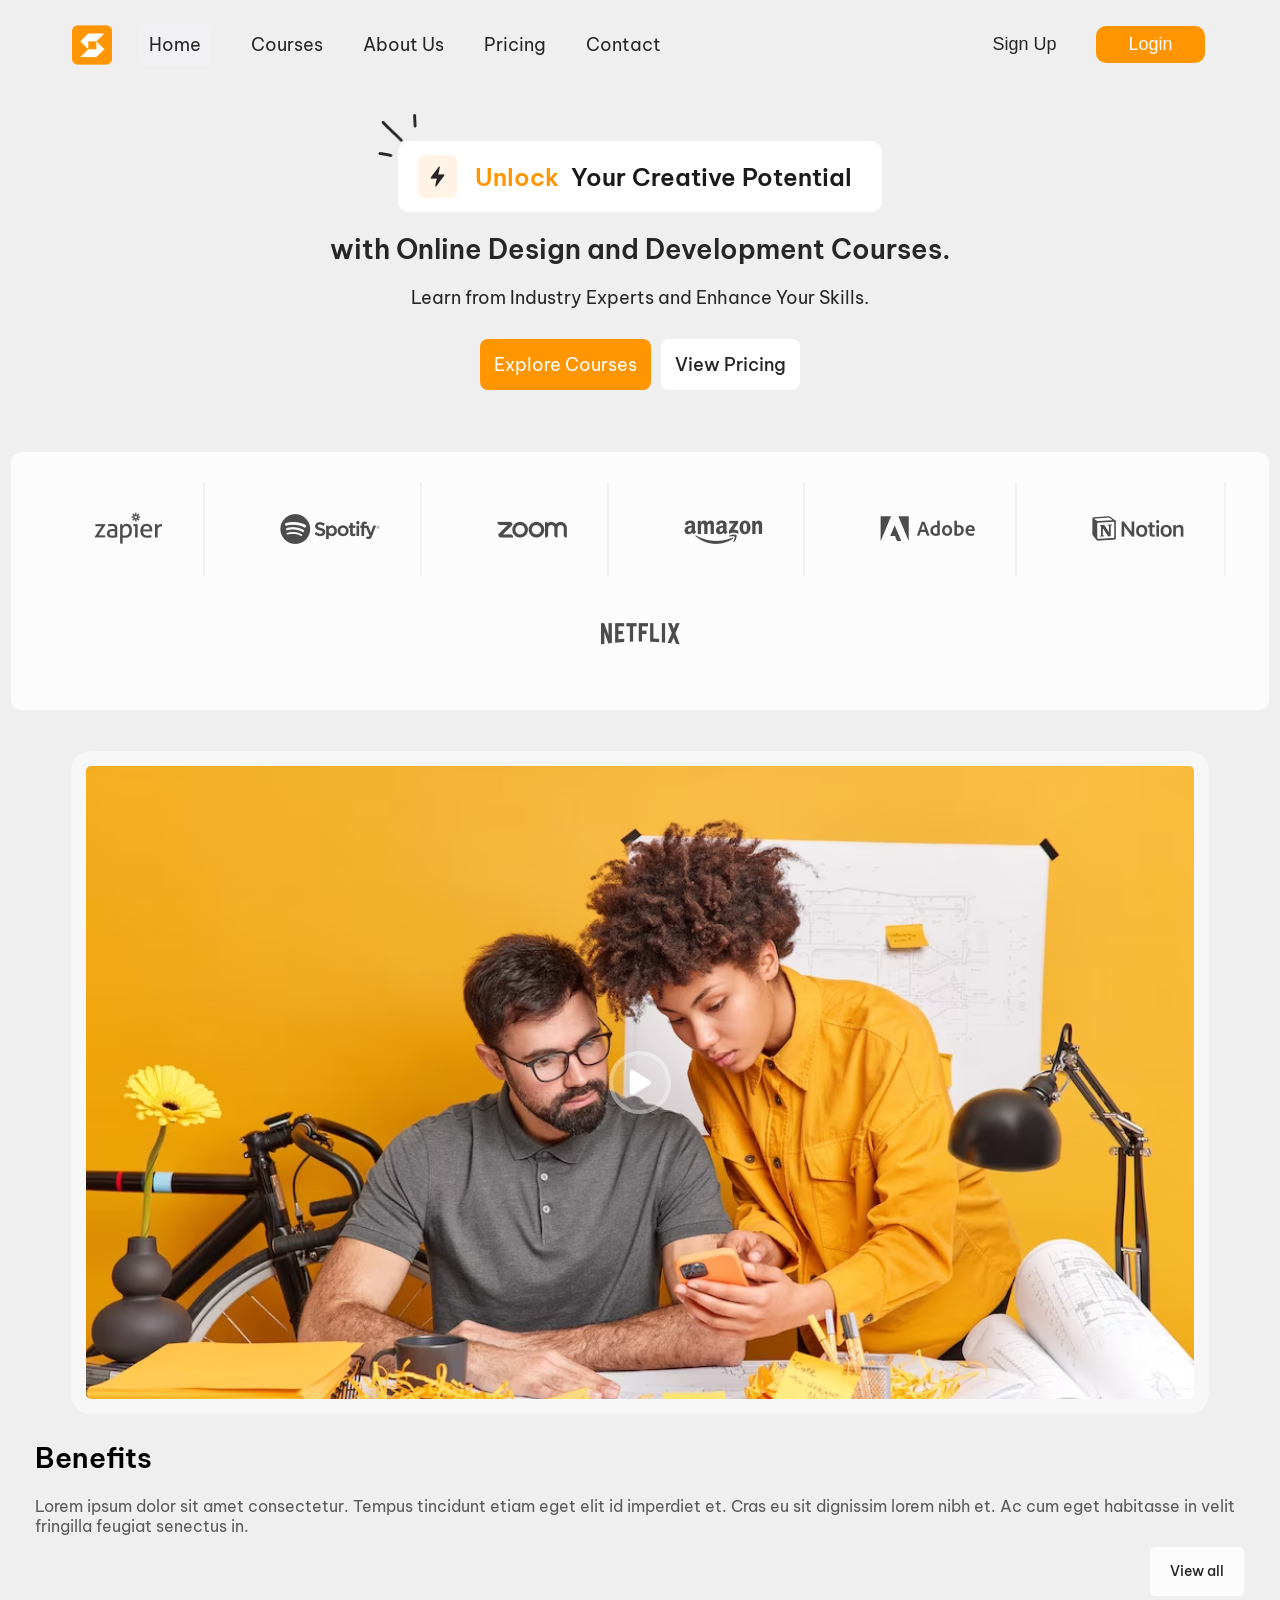
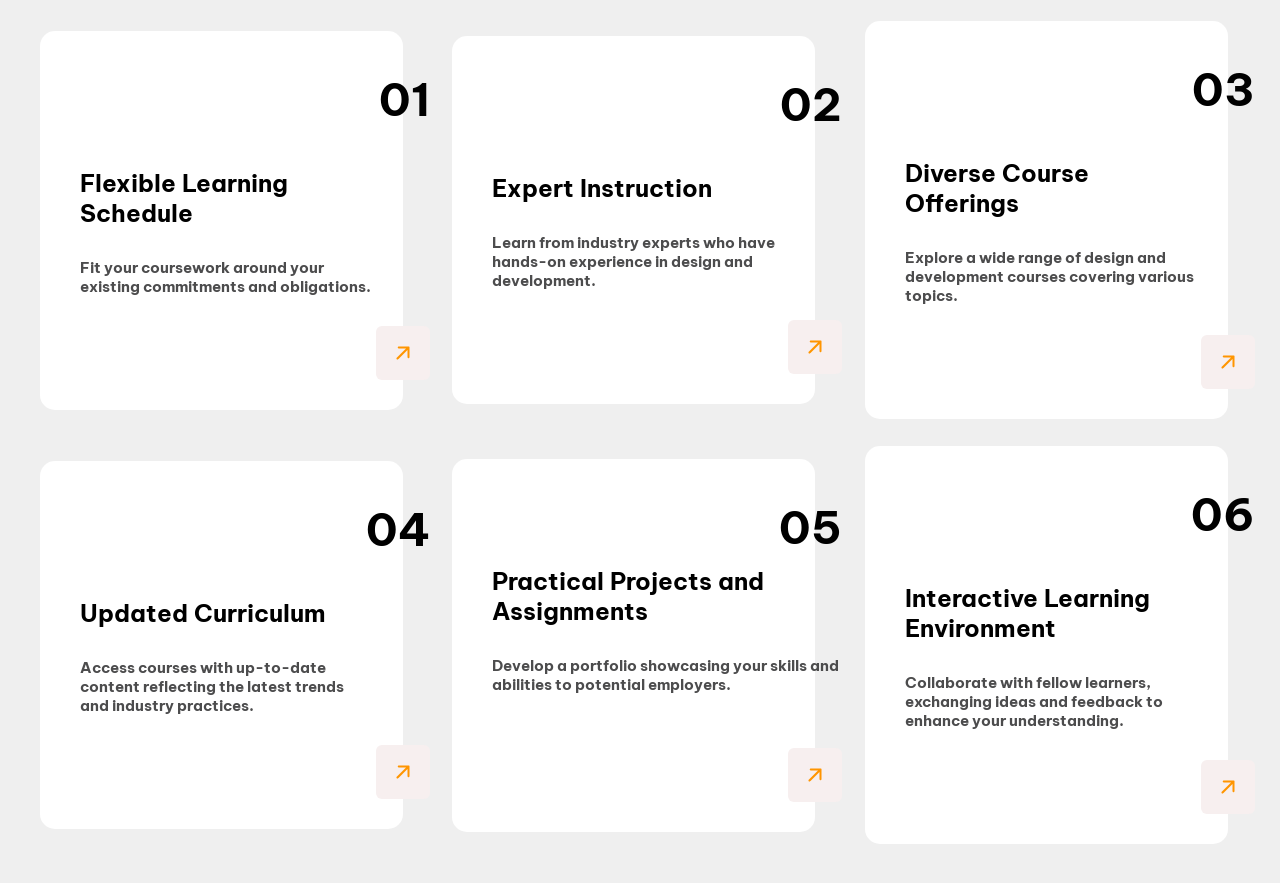
<file: index.html>
<!DOCTYPE html>
<html lang="en">

<head>
    <meta charset="UTF-8">
    <meta name="viewport" content="width=device-width, initial-scale=1.0">
    <title>SkillBridge</title>
    <link rel="icon" type="image/svg" sizes="32x32" href="img/icon/Logo (1).png">
    <link rel="stylesheet" href="css/main.css">

</head>


<body>

    <header>

        <div class="counter">
            <div class="row">

                <nav>
                    <div class="logo">
                        <img src="img/icon/Logo (1).png" alt="logo">
                    </div>
                    <div class="lis">
                        <ul>
                            <li> <a href="#" class="home"> Home</a></li>
                            <li> <a href="#"> Courses</a></li>
                            <li> <a href="#"> About Us</a></li>
                            <li> <a href="#"> Pricing</a></li>
                            <li> <a href="#"> Contact</a></li>
                        </ul>
                    </div>

                </nav>
                <div class="auth">
                    <a href="#" class="sin"> Sign Up</a>
                    <a href="#" class="login"> Login</a>
                </div>
                <img class="burger-icon" src="img/icon/bars-sort.svg" alt="burger icon here">

            </div>
        </div>
        

    </header>
    <main>
        <section class="hero">
            <div class="counter">
                <div class="row">

                    <div class="icon_con">
                        <div class="abs">
                            <img src="img/icon/Abstract Line.png" alt="">
                        </div>
                        <img src="img/icon/Icon (1).png" alt="" class="rad">
                        <h2 class="radbot"> <span class="sparad"> Unlock </span> Your Creative Potential</h2>
                    </div>
                    <h2 class="withon">
                        with Online Design and Development Courses.
                    </h2>
                    <p>
                        Learn from Industry Experts and Enhance Your Skills.
                    </p>
                    <div class="auth">
                        <a href="#" class="explo"> Explore Courses</a>
                        <a href="#" class="view"> View Pricing</a>

                    </div>
                </div>

            </div>
        </section>
         <section class="company">
            <div class="counter">
                <div class="row">
                    <div class="com_item">
                        <div class="item">
                            <img src="img/com/zapier.png" alt="">
                        </div>
                        <div class="item">
                            <img src="img/com/soptify.png" alt="">
                        </div>
                        <div class="item">
                            <img src="img/com/zoom.png" alt="">
                        </div>
                        <div class="item">
                            <img src="img/com/amazon.png" alt="">
                        </div>
                        <div class="item">
                            <img src="img/com/adobe.png" alt="">
                        </div>
                        <div class="item">
                            <img src="img/com/Notion.png" alt="">
                        </div>
                        <div class="item no">
                            <img src="img/com/netflex .png" alt="">
                        </div>
                    </div>

                </div>
            </div>


        </section>
        <section class="video">
            <div class="counter">
                <div class="row">
                    <img src="img/icon/Icon (2).png" alt="">
                </div>
            </div>
         </section>
         
            <section class="benefits">
            <div class="counter">
                <div class="row">
                    <div class="ben_top">
                        <h2>Benefits</h2>
                        <p>
                            Lorem ipsum dolor sit amet consectetur. Tempus tincidunt etiam eget elit id imperdiet et.
                            Cras
                            eu sit dignissim lorem nibh et. Ac cum eget habitasse in velit fringilla feugiat senectus
                            in.
                        </p>
                        <div class="link">
                            <a href="#"> View all</a>
                        </div>
                    </div>
                    <div class="ben_bot">

                        <div class="item">
                            <div class="card">
                                <div class="number">
                                    <h3> 01</h3>
                                </div>
                                <div class="word">
                                    <h2>Flexible Learning Schedule</h2>
                                    <p>Fit your coursework around your existing commitments and obligations.</p>
                                </div>
                                <a href="#"> <img src="img/icon/Icon (3).png" alt=""></a>

                            </div>
                            <div class="card">
                                <div class="number">
                                    <h3> 02</h3>
                                </div>
                                <div class="word">
                                    <h2>Expert Instruction</h2>
                                    <p>
                                        Learn from industry experts who have hands-on experience in design and
                                        development.</p>
                                </div>
                                <a href="#"> <img src="img/icon/Icon (3).png" alt=""></a>

                            </div>
                            <div class="card">
                                <div class="number">
                                    <h3> 03</h3>
                                </div>
                                <div class="word">
                                    <h2>Diverse Course Offerings</h2>
                                    <p>Explore a wide range of design and development courses covering various topics.
                                    </p>
                                </div>
                                <a href="#"> <img src="img/icon/Icon (3).png" alt=""></a>

                            </div>
                            <div class="card">
                                <div class="number">
                                    <h3> 04</h3>
                                </div>
                                <div class="word">
                                    <h2>Updated Curriculum</h2>
                                    <p>Access courses with up-to-date content reflecting the latest trends and industry
                                        practices.</p>
                                </div>
                                <a href="#"> <img src="img/icon/Icon (3).png" alt=""></a>

                            </div>
                            <div class="card">
                                <div class="five">
                                    <div class="number ">
                                        <h3> 05</h3>
                                    </div>
                                    <div class="word">
                                        <h2>Practical Projects and Assignments</h2>
                                        <p>
                                            Develop a portfolio showcasing your skills and abilities to potential
                                            employers.
                                        </p>
                                    </div>
                                    <a href="#"> <img src="img/icon/Icon (3).png" alt=""></a>
                                </div>


                            </div>
                            <div class="card">
                                <div class="number">
                                    <h3> 06</h3>
                                </div>
                                <div class="word">
                                    <h2>Interactive Learning Environment</h2>
                                    <p>
                                        Collaborate with fellow learners, exchanging ideas and feedback to enhance your
                                        understanding.
                                    </p>
                                </div>
                                <a href="#"> <img src="img/icon/Icon (3).png" alt=""></a>

                            </div> 
                        </div>
                    </div>
                </div>
            </div>
        </section> 
       <!-- 
        
        <section class="courses">
            <div class="counter">
                <div class="row">
                    <div class="course_top">
                        <h2>Our Courses</h2>
                        <p>
                            Lorem ipsum dolor sit amet consectetur. Tempus tincidunt etiam eget elit id imperdiet et.
                            Cras eu
                            sit dignissim lorem nibh et. Ac cum eget habitasse in velit fringilla feugiat senectus in.
                        </p>
                        <div class="link">
                            <a href="#"> View all</a>
                        </div>
                    </div>
                    <div class="course_bot">
                        <div class="itemcou">
                            <div class="object">
                                <div class="deti">
                                    <img src="img/courses/web.png" alt="">
                                    <div class="attr">
                                        <div class="right">
                                            <span>
                                                4 Weeks
                                            </span>
                                            <span>
                                                Beginner
                                            </span>
                                        </div>
                                        <div class="left">
                                            <span>
                                                By John Smithz
                                            </span>
                                        </div>
                                    </div>

                                    <div class="word">
                                        <h2>Web Design Fundamentals</h2>
                                        <p>
                                            Learn the fundamentals of web design, including HTML, CSS, and responsive
                                            design principles. Develop the skills to create visually appealing and
                                            user-friendly websites.
                                        </p>
                                    </div>
                                    <div class="link">
                                        <a href="#"> Get it Now</a>
                                    </div>
                                </div>

                            </div>
                            <div class="object">
                                <div class="deti">
                                    <img src="img/courses/ui.png" alt="">

                                    <div class="attr">
                                        <div class="right"> <span>
                                                6 Weeks
                                            </span>
                                            <span>
                                                Intermediate
                                            </span>
                                        </div>
                                        <div class="left"> <span>
                                                By Emily Johnson </span></div>


                                    </div>
                                    <div class="word">
                                        <h2>UI/UX Design</h2>
                                        <p>
                                            Master the art of creating intuitive user interfaces (UI) and enhancing user
                                            experiences (UX). Learn design principles, wireframing, prototyping, and
                                            usability testing techniques..
                                        </p>
                                    </div>
                                    <div class="link">
                                        <a href="#"> Get it Now</a>
                                    </div>
                                </div>

                            </div>
                            <div class="object">
                                <div class="deti">
                                    <img src="img/courses/mobile.png" alt="">
                                    <div class="attr">
                                        <div class="right"> <span>
                                                8 Weeks
                                            </span>
                                            <span>
                                                Intermediate
                                            </span>
                                        </div>
                                        <div class="left"> <span>
                                                By David Brown </span></div>



                                    </div>
                                    <div class="word">
                                        <h2>Mobile App Development</h2>
                                        <p>
                                            Dive into the world of mobile app development. Learn to build native iOS and
                                            Android applications using industry-leading frameworks like Swift and
                                            Kotlin.
                                        </p>
                                    </div>
                                    <div class="link">
                                        <a href="#"> Get it Now</a>
                                    </div>
                                </div>

                            </div>
                            <div class="object">
                                <div class="deti">
                                    <img src="img/courses/graphic.png" alt="">
                                    <div class="attr">
                                        <div class="right"> <span>
                                                10 Weeks
                                            </span>
                                            <span>
                                                Beginner
                                            </span>
                                        </div>

                                        <div class="left">
                                            <span>
                                                By Sarah Thompson
                                            </span>
                                        </div>




                                    </div>
                                    <div class="word">
                                        <h2>Graphic Design for Beginners</h2>
                                        <p>
                                            Discover the fundamentals of graphic design, including typography, color
                                            theory, layout design, and image manipulation techniques. Create visually
                                            stunning designs for print and digital media.
                                        </p>
                                    </div>
                                    <div class="link">
                                        <a href="#"> Get it Now</a>
                                    </div>
                                </div>

                            </div>
                            <div class="object">
                                <div class="deti">
                                    <img src="img/courses/frint.png" alt="">
                                    <div class="attr">
                                        <div class="right">
                                            <span>
                                                10 Weeks
                                            </span>
                                            <span>
                                                Intermediate
                                            </span>


                                        </div>
                                        <div class="left">
                                            <span>
                                                By Michael Adams </span>
                                        </div>

                                    </div>
                                    <div class="word">
                                        <h2>Front-End Web Development</h2>
                                        <p>
                                            Become proficient in front-end web development. Learn HTML, CSS, JavaScript,
                                            and popular frameworks like Bootstrap and React. Build interactive and
                                            responsive websites.
                                        </p>
                                    </div>
                                    <div class="link">
                                        <a href="#"> Get it Now</a>
                                    </div>
                                </div>

                            </div>
                            <div class="object">
                                <div class="deti">
                                    <img src="img/courses/java.png" alt="">
                                    <div class="attr">
                                        <div class="right">
                                            <span>
                                                6 Weeks
                                            </span>
                                            <span>
                                                Advance </span>
                                        </div>
                                        <div class="left">
                                            <span>
                                                By Jennifer Wilson </span>
                                        </div>


                                    </div>
                                    <div class="word">
                                        <h2>Advanced JavaScript</h2>
                                        <p>
                                            Take your JavaScript skills to the next level. Explore advanced concepts
                                            like closures, prototypes, asynchronous programming, and ES6 features. Build
                                            complex applications with confidence.
                                        </p>
                                    </div>
                                    <div class="link">
                                        <a href="#"> Get it Now</a>
                                    </div>
                                </div>

                            </div>
                        </div>
                    </div>

                </div>
            </div>
        </section>
        <section class="test">
            <div class="row">
                <div class="counter">
                    <div class="test_top">
                        <h2>Our Testimonials</h2>
                        <p>
                            Lorem ipsum dolor sit amet consectetur. Tempus tincidunt etiam eget elit id imperdiet et.
                            Cras
                            eu sit dignissim lorem nibh et. Ac cum eget habitasse in velit fringilla feugiat senectus
                            in.
                        </p>
                        <div class="link">
                            <a href="#"> View all</a>
                        </div>
                    </div>
                    <div class="test_bot">
                        <div class="itemtest">

                            <div class="object">
                                <div class="deti">
                                    <div class="pa">
                                        <p>
                                            I enrolled in the graphic design course as a beginner, and it was the
                                            perfect
                                            starting point. The instructor's guidance and feedback improved my
                                            design
                                            abilities significantly. I'm grateful for this course!
                                        </p>
                                    </div>

                                    <div class="info">
                                        <div class="user">
                                            <img src="img/user/user1.png" alt="">
                                            <h3>Michael K</h3>
                                        </div>
                                        <div class="link">
                                            <a href="#"> Read Full Story</a>
                                        </div>
                                    </div>
                                </div>

                            </div>

                            <div class="object">
                                <div class="deti">
                                    <div class="pa">
                                        <p>
                                            The UI/UX design course exceeded my expectations. The instructor's expertise
                                            and practical assignments helped me improve my design skills. I feel more
                                            confident in my career now. Thank you!
                                        </p>
                                    </div>

                                    <div class="info">
                                        <div class="user">
                                            <img src="img/user/user2.png" alt="">
                                            <h3>Jason M</h3>
                                        </div>
                                        <div class="link">
                                            <a href="#"> Read Full Story</a>
                                        </div>
                                    </div>
                                </div>

                            </div>
                            <div class="object">
                                <div class="deti">
                                    <div class="pa">
                                        <p>
                                            The mobile app development course was fantastic! The step-by-step tutorials
                                            and hands-on projects helped me grasp the concepts easily. I'm now building
                                            my own app. Great course!
                                        </p>
                                    </div>

                                    <div class="info">
                                        <div class="user">
                                            <img src="img/user/user3.png" alt="">
                                            <h3>Emily R</h3>
                                        </div>
                                        <div class="link">
                                            <a href="#"> Read Full Story</a>
                                        </div>
                                    </div>
                                </div>

                            </div>

                            <div class="object">
                                <div class="deti">
                                    <div class="pa">
                                        <p>
                                            The web design course provided a solid foundation for me. The instructors
                                            were knowledgeable and supportive, and the interactive learning environment
                                            was engaging. I highly recommend it!
                                        </p>
                                    </div>

                                    <div class="info">
                                        <div class="user">
                                            <img src="img/user/user4.png" alt="">
                                            <h3>Sarah L</h3>
                                        </div>
                                        <div class="link">
                                            <a href="#"> Read Full Story</a>
                                        </div>
                                    </div>
                                </div>

                            </div>

                        </div>
                    </div>
                </div>

            </div>
        </section>
        <section class="pricing">
            <div class="counter">
                <div class="pric_top">
                    <h2> Our Pricing </h2>
                    <p>
                        Lorem ipsum dolor sit amet consectetur. Tempus tincidunt etiam eget elit id imperdiet et.
                        Cras eu sit dignissim lorem nibh et. Ac cum eget habitasse in velit fringilla feugiat
                        senectus in.
                    </p>
                    <div class="link">
                        <div class="mon">
                            <a href="#"> Monthly</a>

                        </div>
                        <div class="yea">
                            <a href="#"> Yearly</a>

                        </div>
                    </div>
                </div>
                <div class="row">
                    <div class="pricing-start-column vertical">
                        <h3>free plan</h3>
                        <div class="subscription">
                            <span class="price">$0</span>
                            <span class="duration">/month</span>
                        </div>
                        <div class="avfeatures">
                            <h4>available features</h4>
                            <div class="features">
                                <span>
                                    <div class="icon">
                                        <img src="img/icon/Icon (4).png" alt="true icon">
                                    </div>
                                    <span id="latter">Access to selected free courses.</span>
                                </span>
                                <span>
                                    <div class="icon"><img src="img/icon/Icon (4).png" alt="true icon"> </div>
                                    <span id="latter">Limited course materials and resources.
                                    </span>

                                </span>
                                <span>
                                    <div class="icon"><img src="img/icon/Icon (4).png" alt="true icon"> </div>
                                    <span id="latter"> Basic community support.</span>
                                </span>
                                <span>
                                    <div class="icon"><img src="img/icon/Icon (4).png" alt="true icon"> </div>
                                    <span id="latter">No certification upon completion. </span>
                                </span>

                                </span>
                                <span>
                                    <div class="icon"><img src="img/icon/Icon (4).png" alt="true icon"> </div>
                                    <span id="latter"> Ad-supported platform.</span>
                                </span>
                                <span>
                                    <div class="icon nofill"><img src="img/icon/Icon (5).png" alt="fals icon"> </div>
                                    <span id="latter"> Access to exclusive Pro Plan community forums.</span>
                                </span>
                                <span>
                                    <div class="icon nofill"><img src="img/icon/Icon (5).png" alt="fals icon"> </div>
                                    <span id="latter"> Early access to new courses and updates.</span>
                                </span>

                            </div>

                        </div>
                        <a href="#">Get Started</a>
                    </div>
                    <div class="pricing-end-column vertical">
                        <h3>pro plan</h3>
                        <div class="subscription">
                            <span class="price">$79</span>
                            <span class="duration">/month</span>
                        </div>
                        <div class="avfeatures">
                            <h4>available features</h4>
                            <div class="features">
                                <span>
                                    <div class="icon"><img src="img/icon/Icon (4).png" alt="true icon"> </div>
                                    <span id="latter"> Unlimited access to all courses.</span>
                                </span>
                                <span>
                                    <div class="icon"><img src="img/icon/Icon (4).png" alt="true icon"> </div>
                                    <span id="latter"> Unlimited course materials and resources.</span>
                                </span>
                                <span>
                                    <div class="icon"><img src="img/icon/Icon (4).png" alt="true icon"> </div>
                                    <span id="latter"> Priority support from instructors.</span>
                                </span>
                                <span>
                                    <div class="icon"><img src="img/icon/Icon (4).png" alt="true icon"> </div>
                                    <span id="latter"> Course completion certificates.</span>
                                </span>
                                <span>
                                    <div class="icon"><img src="img/icon/Icon (4).png" alt="true icon"> </div>
                                    <span id="latter"> Ad-free experience.
                                    </span>
                                </span>
                                <span>
                                    <div class="icon"><img src="img/icon/Icon (4).png" alt="fals icon"> </div>
                                    <span id="latter"> Access to exclusive Pro Plan community forums.</span>
                                </span>
                                <span>
                                    <div class="icon"><img src="img/icon/Icon (4).png" alt="fals icon"> </div>
                                    <span id="latter"> Early access to new courses and updates.</span>
                                </span>
                            </div>
                        </div>
                        <a href="#">Get Started</a>
                    </div>
                </div>
            </div>

            </div>
        </section>
    </main>
    <footer>
        <div class="counter">
            <div class="row">
                <div class="footer-left-side">
                    <div class="logo">
                        <img src="img/icon/Logo (1).png" />
                    </div>
                    <div class="contect">
                        <div class="item">
                            <img src="img/icon/em.png" alt="">
                            <span>hello@skillbridge.com</span>
                        </div>
                        <div class="item">
                            <img src="img/icon/phone.png" alt="">
                            <span>+91 91813 23 2309</span>
                        </div>
                        <div class="item">
                            <img src="img/icon/loc.png" alt="">
                            <span>Somewhere in the World</span>
                        </div>
                    </div>

                </div>
                <div class="footer-right-side">

                    <div class="footer-item">
                        <h2> Home</h2>
                        <nav>
                            <a href="#">Benefits</a>
                            <a href="#">Our Course</a>
                            <a href="#">Our Testimonials</a>
                            <a href="#">Our FQA</a>

                        </nav>
                    </div>
                    <div class="footer-item ">
                        <h2> About Us</h2>
                        <nav>
                            <a href="#">Company</a>
                            <a href="#">Achievements</a>
                            <a href="#">Our Goals</a>

                        </nav>
                    </div>
                    <div class="footer-item">
                        <h2> Social Profiles</h2>
                        <nav class="icon">
                            <a href="#"> <img src="img/icon/fa.png" alt=""></a>
                            <a href="#"> <img src="img/icon/twi.png" alt=""></a>
                            <a href="#"><img src="img/icon/in.png" alt=""></a>


                        </nav>
                    </div>
                </div>
            </div>
        </div>
    </footer>  -->
</body>

</html
</file>
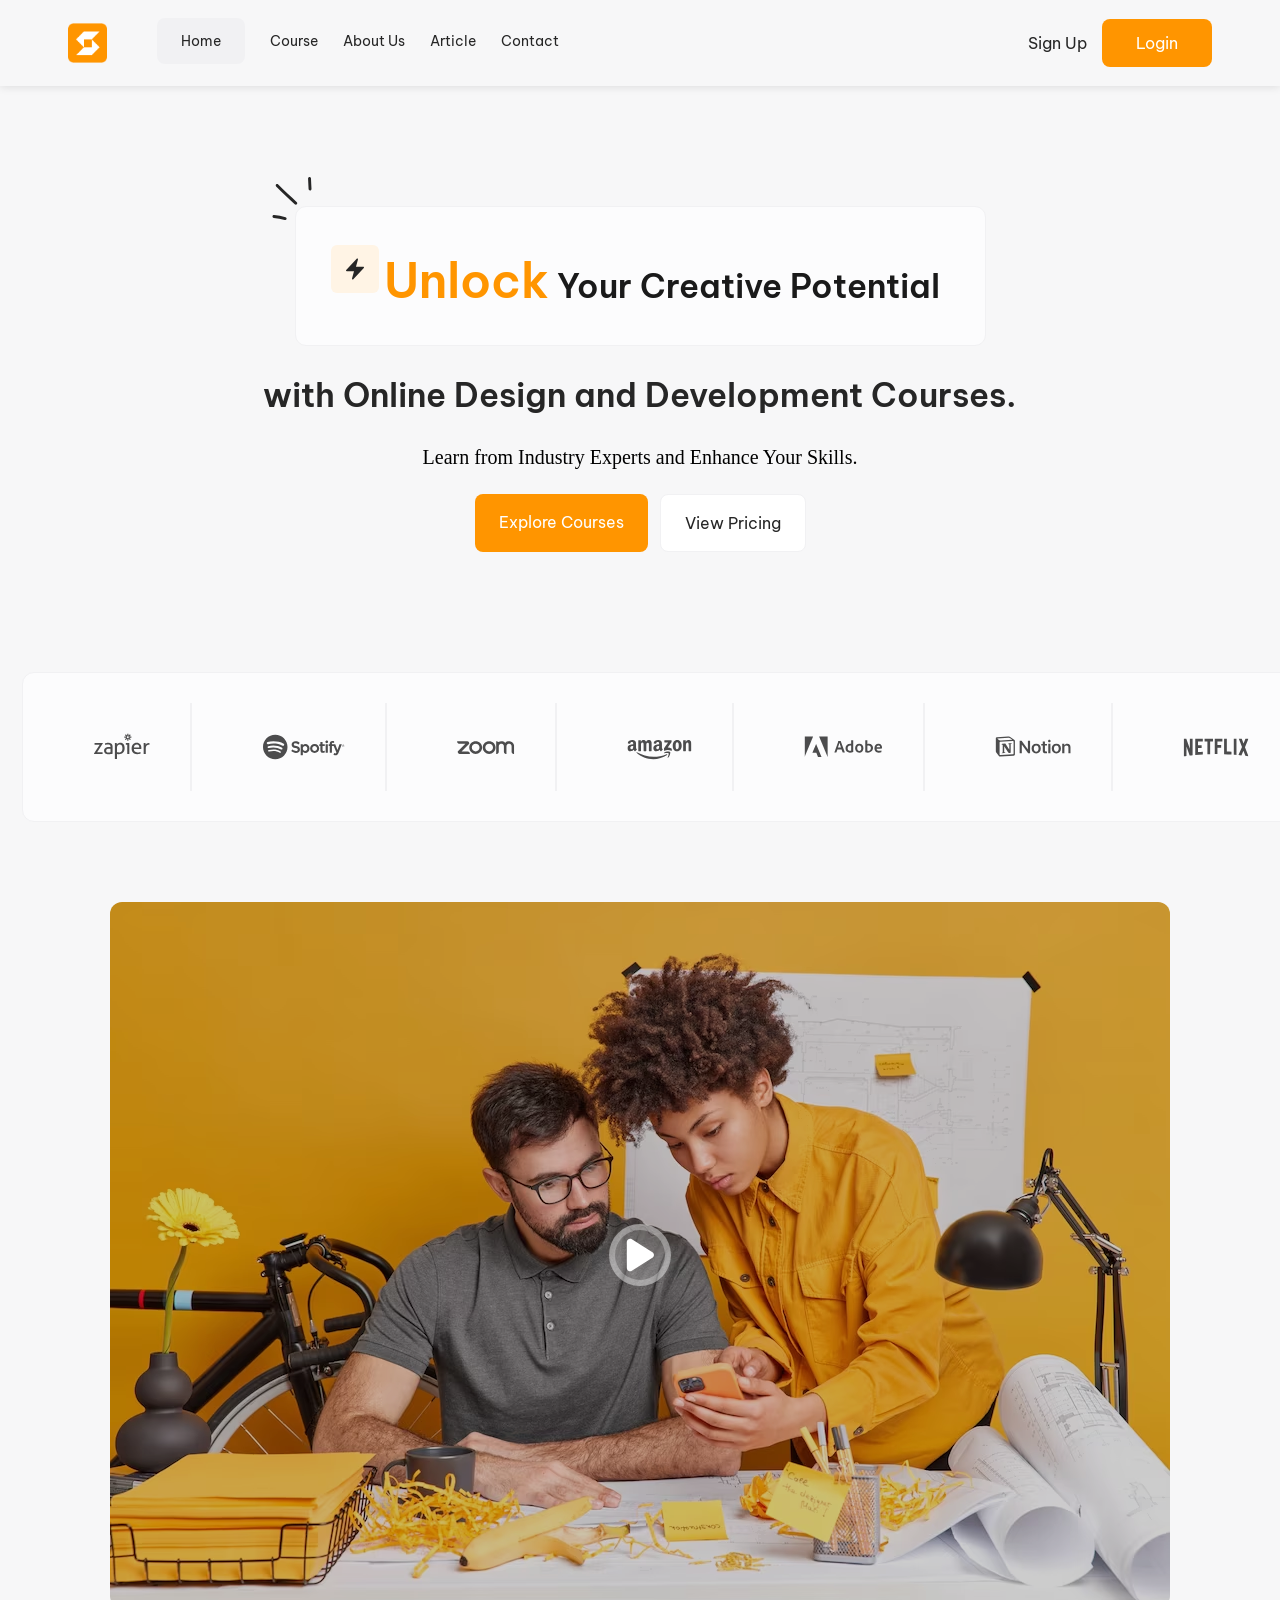
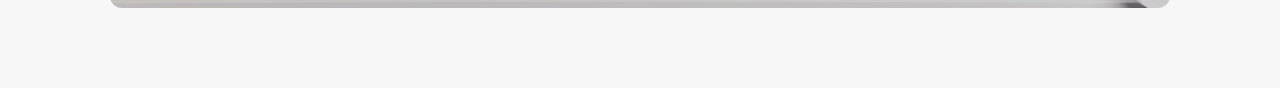
<file: landing2/index.html>
<!DOCTYPE html>
<html lang="en">

<head>
  <meta charset="UTF-8">
  <meta name="viewport" content="width=device-width, initial-scale=1.0">
  <title>project2</title>
  <link rel="stylesheet" href="assist2/css2/main2.css" />

</head>

<body>
  <header>
    <div class="container">
      <div class="row">
        <div class="logo">
          <img src="assist2/img2/Logo.png">
          <nav>
            <ul>
              <li><a href="#" class="active">Home</a></li>
              <li><a href="#">Course</a></li>
              <li><a href="#">About Us</a></li>
              <li><a href="#">Article</a></li>
              <li><a href="#">Contact</a></li>
            </ul>
          </nav>

        </div>
        <div class="auth">
          <a href="#" class="Sign-Up"> Sign Up</a>
          <a href="#" class="Login">Login</a>
          <a href="#"><svg xmlns="http://www.w3.org/2000/svg" width="26" height="17" viewBox="0 0 26 17" fill="none">
              <path fill-rule="evenodd" clip-rule="evenodd"
                d="M0.25 1.0625C0.25 0.475697 0.725697 0 1.3125 0H24.6875C25.2743 0 25.75 0.475697 25.75 1.0625C25.75 1.6493 25.2743 2.125 24.6875 2.125H1.3125C0.725697 2.125 0.25 1.6493 0.25 1.0625ZM0.25 8.5C0.25 7.9132 0.725697 7.4375 1.3125 7.4375H24.6875C25.2743 7.4375 25.75 7.9132 25.75 8.5C25.75 9.0868 25.2743 9.5625 24.6875 9.5625H1.3125C0.725697 9.5625 0.25 9.0868 0.25 8.5ZM11.9375 15.9375C11.9375 15.3507 12.4132 14.875 13 14.875H24.6875C25.2743 14.875 25.75 15.3507 25.75 15.9375C25.75 16.5243 25.2743 17 24.6875 17H13C12.4132 17 11.9375 16.5243 11.9375 15.9375Z"
                fill="#262626" />
            </svg></a>
        </div>





      </div>
    </div>




  </header>

  <main>
    <section class="Hero">
      <div class="container">
        <div class="row">
          <div class=" unlock">
            <div class="img-unlock">
              <svg xmlns="http://www.w3.org/2000/svg" width="24" height="24" viewBox="0 0 24 24" fill="none">
                <path fill-rule="evenodd" clip-rule="evenodd"
                  d="M14.6152 1.59495C14.9164 1.76289 15.0643 2.11463 14.9736 2.44736L12.9819 9.75003H20.25C20.5486 9.75003 20.8188 9.92721 20.9378 10.2011C21.0569 10.475 21.0021 10.7934 20.7983 11.0118L10.2983 22.2618C10.063 22.5139 9.68601 22.573 9.38478 22.4051C9.08354 22.2372 8.93567 21.8854 9.02641 21.5527L11.018 14.25H3.74999C3.45134 14.25 3.18115 14.0728 3.06213 13.7989C2.9431 13.525 2.99792 13.2066 3.20169 12.9883L13.7017 1.73829C13.937 1.48615 14.314 1.42701 14.6152 1.59495Z"
                  fill="#262626" />
              </svg>
              <h2><span>Unlock</span> Your Creative Potential</h2>
            </div>
            <div class="unlock-small-icon">
              <svg xmlns="http://www.w3.org/2000/svg" width="40" height="43" viewBox="0 0 40 43" fill="none">
                <path fill-rule="evenodd" clip-rule="evenodd"
                  d="M13.5489 40.1274C9.82492 39.0757 5.92609 38.5452 2.14397 38.0592C1.32936 37.9573 0.573044 38.5259 0.514858 39.3269C0.398485 40.1286 0.980691 40.8617 1.73712 40.9636C5.40286 41.4314 9.18465 41.9321 12.734 42.9445C13.4904 43.1641 14.3054 42.7121 14.5381 41.9344C14.7709 41.1574 14.3053 40.3476 13.5489 40.1274Z"
                  fill="#262626" />
                <path fill-rule="evenodd" clip-rule="evenodd"
                  d="M24.8365 25.2172C18.8433 19.0624 12.0937 13.6998 6.21685 7.37979C5.69318 6.78954 4.76219 6.75792 4.18033 7.30894C3.59846 7.86054 3.5405 8.78807 4.12237 9.37832C9.9992 15.7165 16.7488 21.0966 22.742 27.2696C23.3239 27.8458 24.2547 27.854 24.8365 27.2872C25.3602 26.721 25.4184 25.7934 24.8365 25.2172Z"
                  fill="#262626" />
                <path fill-rule="evenodd" clip-rule="evenodd"
                  d="M36.0673 1.54341C36.2418 5.06616 36.4161 8.58891 36.5906 12.1123C36.5906 12.9192 37.2892 13.5422 38.1038 13.503C38.9184 13.4631 39.4999 12.7763 39.4999 11.9688C39.3254 8.44018 39.1512 4.91216 38.9766 1.38413C38.9184 0.577224 38.2201 -0.0417174 37.4055 0.00219986C36.649 0.0461172 36.0091 0.737085 36.0673 1.54341Z"
                  fill="#262626" />
              </svg>
            </div>
          </div>

          <h3 class="Online-design">with Online Design and Development Courses.</h3>
          <p class="Skills">Learn from Industry Experts and Enhance Your Skills.</p>
          <div class="buttons">
            <a href="#" class="Explore-Courses">Explore Courses</a>
            <a href="#" class="View-Pricing">View Pricing</a>

          </div>
        </div>

      </div>

    </section>
    <section class="card">
      <div class="container">
        <div class="row">
          <div class="card-logo">
            <div class="card-logo-item">
              <img src="assist2/img2/zapier.svg" />
            </div>
            <div class="card-logo-item">
              <img src="assist2/img2/softiy.svg" />

            </div>
            <div class="card-logo-item">
              <img src="assist2/img2/zoom.svg" />

            </div>
            <div class="card-logo-item">
              <img src="assist2/img2/amazon.svg" />

            </div>
            <div class="card-logo-item">
              <img src="assist2/img2/adobe.svg" />

            </div>
            <div class="card-logo-item">
              <img src="assist2/img2/notion.svg" />

            </div>
            <div class="card-logo-item">
              <img src="assist2/img2/neteflx.svg" />

            </div>

          </div>


        </div>
      </div>

    </section>
     <section class="photo">
      <div class="container">
        <div class="row">
          <div class="content-img">

            <img src="assist2/img2/pic.png" />

            <svg xmlns="http://www.w3.org/2000/svg" width="44" height="44" viewBox="0 0 44 44" fill="none">
              <path
                d="M13.8599 6.24911C11.6625 4.86375 8.80005 6.44295 8.80005 9.04066V34.9592C8.80005 37.5569 11.6625 39.1361 13.8599 37.7507L34.416 24.7915C36.4695 23.4969 36.4695 20.5029 34.416 19.2084L13.8599 6.24911Z"
                fill="white" />
            </svg>
          </div>
        </div>

      </div>
      </div>

    </section>
   
    
    <!--  <section class="Benefits-section">
      <div class="container">
        <div class="row">

          <div class="descriptions">
            <div class="description">
              <h1>Benefits</h1>
              <p>Lorem ipsum dolor sit amet consectetur. Tempus tincidunt etiam eget elit id imperdiet et. Cras eu sit
                dignissim lorem nibh et. Ac cum eget habitasse in velit fringilla feugiat senectus in.</p>
            </div>
            <div class="button">
              <a href="#" class="View-All">View All</a>
            </div>

          </div>
          <div class="Benefits-card">
            <div class="card-item">
              <h1>01</h1>
              <span>Flexible Learning Schedule</span>
              <p>Fit your coursework around your existing commitments and obligations.</p>
              <div class="Benefits-icons">
                <svg xmlns="http://www.w3.org/2000/svg" width="34" height="34" viewBox="0 0 34 34" fill="none">
                  <path fill-rule="evenodd" clip-rule="evenodd"
                    d="M8.87344 25.1266C9.37136 25.6245 10.1786 25.6245 10.6766 25.1266L22.95 12.8531V22.525C22.95 23.2292 23.5208 23.8 24.225 23.8C24.9292 23.8 25.5 23.2292 25.5 22.525V9.775C25.5 9.07084 24.9292 8.5 24.225 8.5H11.475C10.7708 8.5 10.2 9.07084 10.2 9.775C10.2 10.4792 10.7708 11.05 11.475 11.05H21.1469L8.87344 23.3234C8.37552 23.8214 8.37552 24.6286 8.87344 25.1266Z"
                    fill="#FF9500" />
                </svg>
              </div>


            </div>
            <div class="card-item">
              <h1>02</h1>
              <span>Expert Instruction</span>
              <p>Learn from industry experts who have hands-on experience in design and development.</p>
              <div class="Benefits-icons">
                <svg xmlns="http://www.w3.org/2000/svg" width="34" height="34" viewBox="0 0 34 34" fill="none">
                  <path fill-rule="evenodd" clip-rule="evenodd"
                    d="M8.87344 25.1266C9.37136 25.6245 10.1786 25.6245 10.6766 25.1266L22.95 12.8531V22.525C22.95 23.2292 23.5208 23.8 24.225 23.8C24.9292 23.8 25.5 23.2292 25.5 22.525V9.775C25.5 9.07084 24.9292 8.5 24.225 8.5H11.475C10.7708 8.5 10.2 9.07084 10.2 9.775C10.2 10.4792 10.7708 11.05 11.475 11.05H21.1469L8.87344 23.3234C8.37552 23.8214 8.37552 24.6286 8.87344 25.1266Z"
                    fill="#FF9500" />
                </svg>
              </div>


            </div>
            <div class="card-item">
              <h1>03</h1>
              <span>Diverse Course Offerings</span>
              <p>Explore a wide range of design and development courses covering various topics.</p>
              <div class="Benefits-icons">
                <svg xmlns="http://www.w3.org/2000/svg" width="34" height="34" viewBox="0 0 34 34" fill="none">
                  <path fill-rule="evenodd" clip-rule="evenodd"
                    d="M8.87344 25.1266C9.37136 25.6245 10.1786 25.6245 10.6766 25.1266L22.95 12.8531V22.525C22.95 23.2292 23.5208 23.8 24.225 23.8C24.9292 23.8 25.5 23.2292 25.5 22.525V9.775C25.5 9.07084 24.9292 8.5 24.225 8.5H11.475C10.7708 8.5 10.2 9.07084 10.2 9.775C10.2 10.4792 10.7708 11.05 11.475 11.05H21.1469L8.87344 23.3234C8.37552 23.8214 8.37552 24.6286 8.87344 25.1266Z"
                    fill="#FF9500" />
                </svg>
              </div>


            </div>
            <div class="card-item">
              <h1>04</h1>
              <span>Updated Curriculum</span>
              <p>Access courses with up-to-date content reflecting the latest trends and industry practices.</p>
              <div class="Benefits-icons">
                <svg xmlns="http://www.w3.org/2000/svg" width="34" height="34" viewBox="0 0 34 34" fill="none">
                  <path fill-rule="evenodd" clip-rule="evenodd"
                    d="M8.87344 25.1266C9.37136 25.6245 10.1786 25.6245 10.6766 25.1266L22.95 12.8531V22.525C22.95 23.2292 23.5208 23.8 24.225 23.8C24.9292 23.8 25.5 23.2292 25.5 22.525V9.775C25.5 9.07084 24.9292 8.5 24.225 8.5H11.475C10.7708 8.5 10.2 9.07084 10.2 9.775C10.2 10.4792 10.7708 11.05 11.475 11.05H21.1469L8.87344 23.3234C8.37552 23.8214 8.37552 24.6286 8.87344 25.1266Z"
                    fill="#FF9500" />
                </svg>
              </div>


            </div>
            <div class="card-item">
              <h1>05</h1>
              <span>Practical Projects and Assignments</span>
              <p>Develop a portfolio showcasing your skills and abilities to potential employers.</p>
              <div class="Benefits-icons">
                <svg xmlns="http://www.w3.org/2000/svg" width="34" height="34" viewBox="0 0 34 34" fill="none">
                  <path fill-rule="evenodd" clip-rule="evenodd"
                    d="M8.87344 25.1266C9.37136 25.6245 10.1786 25.6245 10.6766 25.1266L22.95 12.8531V22.525C22.95 23.2292 23.5208 23.8 24.225 23.8C24.9292 23.8 25.5 23.2292 25.5 22.525V9.775C25.5 9.07084 24.9292 8.5 24.225 8.5H11.475C10.7708 8.5 10.2 9.07084 10.2 9.775C10.2 10.4792 10.7708 11.05 11.475 11.05H21.1469L8.87344 23.3234C8.37552 23.8214 8.37552 24.6286 8.87344 25.1266Z"
                    fill="#FF9500" />
                </svg>
              </div>


            </div>
            <div class="card-item">
              <h1>06</h1>
              <span>Interactive Learning Environment</span>
              <p>Collaborate with fellow learners, exchanging ideas and feedback to enhance your understanding.</p>
              <div class="Benefits-icons">
                <svg xmlns="http://www.w3.org/2000/svg" width="34" height="34" viewBox="0 0 34 34" fill="none">
                  <path fill-rule="evenodd" clip-rule="evenodd"
                    d="M8.87344 25.1266C9.37136 25.6245 10.1786 25.6245 10.6766 25.1266L22.95 12.8531V22.525C22.95 23.2292 23.5208 23.8 24.225 23.8C24.9292 23.8 25.5 23.2292 25.5 22.525V9.775C25.5 9.07084 24.9292 8.5 24.225 8.5H11.475C10.7708 8.5 10.2 9.07084 10.2 9.775C10.2 10.4792 10.7708 11.05 11.475 11.05H21.1469L8.87344 23.3234C8.37552 23.8214 8.37552 24.6286 8.87344 25.1266Z"
                    fill="#FF9500" />
                </svg>
              </div>


            </div>


          </div>


        </div>
      </div>

    </section>

    <section class="Our-Courses-Section">
      <div class="container">
        <div class="row">
          <div class="descriptions">
            <div class="description">
              <h1>Our Courses</h1>
              <p>Lorem ipsum dolor sit amet consectetur. Tempus tincidunt etiam eget elit id imperdiet et. Cras eu sit
                dignissim lorem nibh et. Ac cum eget habitasse in velit fringilla feugiat senectus in.</p>
            </div>
            <div class="button">
              <a href="#" class="View-All">View All</a>
            </div>

          </div>

          <div class="Our-Courses-card">
            <div class="Our-Courses-card-items">
              <img src="assist2/img2/our course1.png" />
              <div class="row">
                <div class="Our-Courses-button">
                  <div class="button1">
                    <a href="#">4 Weeks</a>

                  </div>
                  <div class="button2">
                    <a href="#">Beginner</a>
                  </div>

                </div>
                <span class="John">By John Smith</span>

                <div class="Our-Courses-card-items-details">

                  <span class="web">Web Design Fundamentals</span>
                  <p class="fundamentals-of-web">Learn the fundamentals of web design, including HTML, CSS, and
                    responsive design principles. Develop the skills to create visually appealing and user-friendly
                    websites.</p>
                  <div class="Our-Courses-card-items-button">
                    <a href="#"> Get it Now</a>
                  </div>
                </div>
              </div>
            </div>
            <div class="Our-Courses-card-items">
              <img src="assist2/img2/our course5.png" />
              <div class="row">
                <div class="Our-Courses-button">
                  <div class="button1">
                    <a href="#">6 Weeks</a>

                  </div>
                  <div class="button2">
                    <a href="#">Intermediate</a>
                  </div>

                </div>
                <span class="John">By Emily Johnson</span>

                <div class="Our-Courses-card-items-details">

                  <span class="web">UI/UX Design</span>
                  <p class="fundamentals-of-web">Master the art of creating intuitive user interfaces (UI) and enhancing
                    user experiences (UX). Learn design principles, wireframing, prototyping, and usability testing
                    techniques..</p>
                  <div class="Our-Courses-card-items-button">
                    <a href="#"> Get it Now</a>
                  </div>
                </div>
              </div>
            </div>
            <div class="Our-Courses-card-items">
              <img src="assist2/img2/our course6.png" />
              <div class="row">
                <div class="Our-Courses-button">
                  <div class="button1">
                    <a href="#">8 Weeks</a>

                  </div>
                  <div class="button2">
                    <a href="#">Intermediate</a>
                  </div>

                </div>
                <span class="John">By David Brown</span>

                <div class="Our-Courses-card-items-details">

                  <span class="web">Mobile App Development</span>
                  <p class="fundamentals-of-web">Dive into the world of mobile app development. Learn to build native
                    iOS and Android applications using industry-leading frameworks like Swift and Kotlin.</p>
                  <div class="Our-Courses-card-items-button">
                    <a href="#"> Get it Now</a>
                  </div>
                </div>
              </div>
            </div>
            <div class="Our-Courses-card-items">
              <img src="assist2/img2/our course3.png" />
              <div class="row">
                <div class="Our-Courses-button">
                  <div class="button1">
                    <a href="#">10 Weeks</a>

                  </div>
                  <div class="button2">
                    <a href="#">Beginner</a>
                  </div>

                </div>
                <span class="John">By Sarah Thompson</span>

                <div class="Our-Courses-card-items-details">

                  <span class="web">Graphic Design for Beginners</span>
                  <p class="fundamentals-of-web">Discover the fundamentals of graphic design, including typography,
                    color theory, layout design, and image manipulation techniques. Create visually stunning designs for
                    print and digital media.</p>
                  <div class="Our-Courses-card-items-button">
                    <a href="#"> Get it Now</a>
                  </div>
                </div>
              </div>
            </div>
            <div class="Our-Courses-card-items">
              <img src="assist2/img2/our course2.png" />
              <div class="row">
                <div class="Our-Courses-button">
                  <div class="button1">
                    <a href="#">10 Weeks</a>

                  </div>
                  <div class="button2">
                    <a href="#">Intermediate</a>
                  </div>

                </div>
                <span class="John">By Michael Adams</span>

                <div class="Our-Courses-card-items-details">

                  <span class="web">Front-End Web Development</span>
                  <p class="fundamentals-of-web">Become proficient in front-end web development. Learn HTML, CSS,
                    JavaScript, and popular frameworks like Bootstrap and React. Build interactive and responsive
                    websites.</p>
                  <div class="Our-Courses-card-items-button">
                    <a href="#"> Get it Now</a>
                  </div>
                </div>
              </div>
            </div>
            <div class="Our-Courses-card-items">
              <img src="assist2/img2/our course4.png" />
              <div class="row">
                <div class="Our-Courses-button">
                  <div class="button1">
                    <a href="#">6 Weeks</a>

                  </div>
                  <div class="button2">
                    <a href="#">Advance</a>
                  </div>

                </div>
                <span class="John">By Jennifer Wilson</span>

                <div class="Our-Courses-card-items-details">

                  <span class="web">Advanced JavaScript</span>
                  <p class="fundamentals-of-web">Take your JavaScript skills to the next level. Explore advanced
                    concepts like closures, prototypes, asynchronous programming, and ES6 features. Build complex
                    applications with confidence.</p>
                  <div class="Our-Courses-card-items-button">
                    <a href="#"> Get it Now</a>
                  </div>
                </div>
              </div>
            </div>

          </div>



        </div>
      </div>



    </section>
    
    <section class="Our-Testimonials">
      <div class="container">
        <div class="row">
          <div class="descriptions">
            <div class="description">
              <h1>Our Testimonials</h1>
              <p>Lorem ipsum dolor sit amet consectetur. Tempus tincidunt etiam eget elit id imperdiet et. Cras eu sit
                dignissim lorem nibh et. Ac cum eget habitasse in velit fringilla feugiat senectus in.</p>
            </div>
            <div class="button">
              <a href="#" class="View-All">View All</a>
            </div>

          </div>
          <div class="Testimonials-items">
            <div class="Testimonials-sections">
              <div class="Testimonial-p">
                <p>The web design course provided a solid foundation for me. The instructors were knowledgeable and
                  supportive, and the interactive learning environment was engaging. I highly recommend it!</p>

              </div>
              <div class="Testimonial-informaiton">
                <div class="row">
                  <div class="img-name">
                    <img src="assist2/img2/Image1.png" />
                    <span>Sarah L</span>
                  </div>
                  <div class="Testimonial-button">
                    <a href="#">Read Full Story</a>
                  </div>
                </div>
              </div>
            </div>
            <div class="Testimonials-sections">
              <div class="Testimonial-p">
                <p>The UI/UX design course exceeded my expectations. The instructor's expertise and practical
                  assignments helped me improve my design skills. I feel more confident in my career now. Thank you!</p>

              </div>
              <div class="Testimonial-informaiton">
                <div class="row">
                  <div class="img-name">
                    <img src="assist2/img2/Image2.png" />
                    <span>Jason M</span>
                  </div>
                  <div class="Testimonial-button">
                    <a href="#">Read Full Story</a>
                  </div>
                </div>
              </div>
            </div>
            <div class="Testimonials-sections">
              <div class="Testimonial-p">
                <p>The mobile app development course was fantastic! The step-by-step tutorials and hands-on projects
                  helped me grasp the concepts easily. I'm now building my own app. Great course!</p>

              </div>
              <div class="Testimonial-informaiton">
                <div class="row">
                  <div class="img-name">
                    <img src="assist2/img2/Image 3.png" />
                    <span>Emily R</span>
                  </div>
                  <div class="Testimonial-button">
                    <a href="#">Read Full Story</a>
                  </div>
                </div>
              </div>
            </div>
            <div class="Testimonials-sections">

              <div class="Testimonial-p">
                <p>I enrolled in the graphic design course as a beginner, and it was the perfect starting point. The
                  instructor's guidance and feedback improved my design abilities significantly. I'm grateful for this
                  course!</p>

              </div>
              <div class="Testimonial-informaiton">
                <div class="row">
                  <div class="img-name">
                    <img src="assist2/img2/Image (4).png" />
                    <span>Michael K</span>
                  </div>
                  <div class="Testimonial-button">
                    <a href="#">Read Full Story</a>
                  </div>
                </div>
              </div>
            </div>
          </div>
        </div>












      </div>








    </section>

    
    <section class="our-Pricing">
      <div class="container">
        <div class="row   ">
          <div class="pricing-header">
            <div class="pricing-title">
              <h2>Our Pricing</h2>
              <p>
                Lorem ipsum dolor sit amet consectetur. Tempus tincidunt etiam
                eget elit id imperdiet et. Cras eu sit dignissim lorem nibh
                et. Ac cum eget habitasse in velit fringilla feugiat senectus
                in.
              </p>
            </div>
            <div class="pricing-tap">
              <button type="button" class="month">Month</button>
              <button type="button" class="year">Year</button>
            </div>
          </div>
          <div class="pricing-items">
            <div class="pricing-item">
              <div class="pricing-title">
                <h3>Free Plan</h3>
              </div>
              <div class="pricing-price">
                <span>$50</span>
                <span>/month</span>
              </div>
              <div class="pricing-list">
                <div class="pricing-features">
                  <h3>Available Features</h3>
                  <ul>
                    <li>
                      <img
                        src="./assist2/img2/Icon-true.png"
                        class="check"
                        alt="check icone"
                      />
                      <p>Access to selected free courses.</p>
                    </li>
                    <li>
                      <img
                        src="./assist2/img2/Icon-true.png"
                        class="check"
                        alt="check icone"
                      />
                      <p>Limited course materials and resources.</p>
                    </li>
                    <li>
                      <img
                        src="./assist2/img2/Icon-true.png"
                        class="check"
                        alt="check icone"
                      />
                      <p>Basic community support.</p>
                    </li>
                    <li>
                      <img
                        src="./assist2/img2/Icon-true.png"
                        class="check"
                        alt="check icone"
                      />
                      <p>No certification upon completion.</p>
                    </li>
                    <li>
                      <img
                        src="./assist2/img2/Icon-true.png"
                        class="check"
                        alt="Available check icone"
                      />
                      <p>Ad-supported platform.</p>
                    </li>
                    <li>
                      <img
                        src="./assist2/img2/Icon-false.png"
                        class="Uncheck"
                        alt="not Available icone"
                      />
                      <p>Access to exclusive Pro Plan community forums.</p>
                    </li>
                    <li>
                      <img
                        src="./assist2/img2/Icon-false.png"
                        class="Uncheck"
                        alt="not Available icone"
                      />
                      <p>Early access to new courses and updates.</p>
                    </li>
                  </ul>
                </div>
                <div class="pricing-btn">
                  <a href="#">Get Started</a>
                </div>
              </div>
            </div>
            <div class="pricing-item">
              <div class="pricing-title">
                <h3>Pro Plan</h3>
              </div>
              <div class="pricing-price">
                <span>$79</span>
                <span>/month</span>
              </div>
              <div class="pricing-list">
                <div class="pricing-features">
                  <h3>Available Features</h3>
                  <ul>
                    <li>
                      <img
                        src="./assist2/img2/Icon-true.png"
                        class="check"
                        alt="check icone"
                      />
                      <p>Unlimited access to all courses.</p>
                    </li>
                    <li>
                      <img
                        src="./assist2/img2/Icon-true.png"
                        class="check"
                        alt="check icone"
                      />
                      <p>UnLimited course materials and resources.</p>
                    </li>
                    <li>
                      <img
                        src="./assist2/img2/Icon-true.png"
                        class="check"
                        alt="check icone"
                      />
                      <p>Priority support from instructors.</p>
                    </li>
                    <li>
                      <img
                        src="./assist2/img2/Icon-true.png"
                        class="check"
                        alt="check icone"
                      />
                      <p>Course completion certificates.</p>
                    </li>
                    <li>
                      <img
                        src="./assist2/img2/Icon-true.png"
                        class="check"
                        alt="Available check icone"
                      />
                      <p>Ad-free experience.</p>
                    </li>
                    <li>
                      <img
                        src="./assist2/img2/Icon-true.png"
                        class="check"
                        alt=" Available icone"
                      />
                      <p>Access to exclusive Pro Plan community forums.</p>
                    </li>
                    <li>
                      <img
                        src="./assist2/img2/Icon-true.png"
                        class="check"
                        alt=" Available icone"
                      />
                      <p>Early access to new courses and updates.</p>
                    </li>
                  </ul>
                </div>
                <div class="pricing-btn">
                  <a href="#">Get Started</a>
                </div>
              </div>
            </div>
          </div>
        </div>
      </div>
    </section>  -->
  </main>

  <!-- <footer class="footer">
    <div class="container">
      <div class="row">
        <div class="left-side">
          <div class="logo">
            <img src="assist2/img2/Logo.png" />
          </div>
          
         
          <div class="icons">
            <div class="icon-email">
            <img src="assist2/img2/Icon email (3).svg" >
            <span>hello@skillbridge.com</span>
          </div>
          <div class="icon-phone">
            <img src="assist2/img2/Icon phone .svg " >
            <span>+91 91813 23 2309</span>
          </div> 
          <div class="icon-location">
            <img src="assist2/img2/Icon location.svg " >
            <span>Somewhere in the World </span>
          </div>

           
          </div>
        </div>
        <div class="right-side">
          <div class="items">
            <h2>Home</h2>
            <nav>
              <a href="#">Benefits</a>
              <a href="#">Our Courses</a>
              <a href="#">Our Testimonials</a>
              <a href="#">Our FAQ</a>

            
            </nav>
          </div>
         
          <div class="items">
            <h2>About Us</h2>
            <nav>
              <a href="#">Company</a>
              <a href="#">Achievements</a>
              <a href="#">Our Goals</a>
            </nav>
          </div>
          <div class="items-Contact-Us">
            <h2>Contact Us</h2>
            <nav>
              <a href="#" class="button"><img src="assist2/img2/Button-facebook.svg" ></a>
              <a href="#" class="button"><img src="assist2/img2/Button -twitter.svg" ></a>
              <a href="#" class="button"><img src="assist2/img2/Button -in.svg" ></a>


           </nav>
          </div>
        </div>
      </div>
    </div>
  </footer> -->

</body>

</html>
</file>
<file: css/main.css>
@import url('https://fonts.googleapis.com/css2?family=Be+Vietnam+Pro&display=swap');

html {
    --colorbg: #FF9500;
}

* {
    margin: auto;
    padding: 0;
    box-sizing: border-box;
}

.counter {
    margin: auto;
    width: calc(100% - 20px);
}

a {
    text-decoration: none;
}

ul li {
    list-style-type: none;
}

body {
    background-color: #aeaeae30;
    font-family: 'Be Vietnam Pro';
}


header {
    position: sticky;
    top: 0;
    width: 100%;
    z-index: 9;
    margin: 0;
    border-bottom: 1px solid #F1F1F3;
    display: flex;
    padding: 16px 0%;
    justify-content: space-between;
    align-items: center;
    flex-direction: column;

}

.row {
    display: flex;
    justify-content: space-between;
    align-items: center;
    flex-wrap: wrap;
}

header .row {
    width: calc(100% - 20px);
    gap: 200px;
}

.burger-icon {
    width: 35px;
    transform: rotate(180deg);
    display: none;
}

header nav {
    display: flex;
    flex-wrap: wrap;
    justify-content: center;
    align-items: center;
    gap: 20px;
}

header nav img {
    display: flex;
    width: 54px;
    height: 54px;
    padding: 7px;
    justify-content: center;
    align-items: center;
}

header nav .list {
    padding: 15px 18%;

}

header nav ul {
    display: flex;
    justify-content: center;
    align-items: center;
    flex-wrap: wrap;
    gap: 40px;
}

header nav ul li .home {
    border-radius: 8px;
    background: #F1F1F3;
    padding: 10px;
}

header nav ul li a {
    color: #262626;
    font-family: Be Vietnam Pro;
    font-size: 18px;
    font-style: normal;
    font-weight: 400;


}

header .auth {
    display: flex;
    flex-wrap: wrap;
    justify-content: center;
    align-items: center;
    gap: 10px;
    padding: 10px;

}

header .auth a {
    padding-top: 6px;
    padding-bottom: 6px;
    padding-left: 30px;
    padding-right: 30px;
    font-family: 'Inter', sans-serif;
    border-radius: 10px;
    font-size: 14px;
    display: flex;
    align-items: center;
    flex-wrap: wrap;
}

header .auth .login {
    border: 2px solid var(--colorbg);
    color: white;
    background-color: var(--colorbg);
    font-size: 18px;
    font-style: normal;
    font-weight: 400;

}

header .auth .sin {
    color: #262626;
    font-size: 18px;
    font-style: normal;
    font-weight: 400;
}

/* media */
/* phone */
@media screen and (min-width: 0) and (max-width:548px) {

    .counter {
        width: calc(100% - 32px);
    }

    header .row {
        gap: 0;
    }

    header .row nav .lis {
        display: none;
    }

    header .row .auth {
        font-size: 14px;
        margin-left: auto;
        gap: 0;
    }

    header .row .auth .login {
        padding: 6px 10px;
        font-size: 10px;
    }

    header .row .auth .sin {
        font-size: 10px;

    }

    header .row .burger-icon {
        display: block;
        height: 25px;
    }

    header .logo img {
        width: 40px;
        height: 40px;
    }

}

@media screen and (min-width:548px) and (max-width:600px) {
    header .row {
        gap: 20px;
    }

    header .row nav .lis {
        display: none;
    }

    header .row .auth {
        font-size: 14px;
        margin-left: auto;
        gap: 20px;
    }

    header .row .auth .login {
        padding: 12px 20px;
    }

    header .row .burger-icon {
        display: block;
    }
}

/*tablets */
@media screen and (min-width: 600px) and (max-width: 904px) {
    header .row {
        gap: 20px;
    }

    header .row nav .lis {
        display: none;
    }

    header .row .burger-icon {
        display: block;
    }
}

@media screen and (min-width: 905px) and (max-width: 1200px) {
    header .row {
        gap: 0;
    }

    header .row nav a {
        font-size: 12px;
    }

    header .row nav a.home,
    header .row nav a:hover {
        padding: 10px 18px;
        border-radius: 7px;
    }

    header .row .auth {
        font-size: 12px;
    }

    header .row .auth .login {
        padding: 10px 30px;
    }
}

@media screen and (min-width: 1201px) {
    header .row nav a {
        font-size: 18px;
    }

    header .row .auth {
        font-size: 18px;
    }

    header .row .auth .log-in {
        padding: 12px 34px;
    }
}

/*  start hero */

.hero {
    margin-top: 4%;
    margin-bottom: 4%;
}

.hero .row {
    display: flex;
    flex-direction: column;
    gap: 20px;
    width: 100%;
    gap: 20px;
    align-items: center;
}

main .hero .icon_con {
    display: flex;
    flex-wrap: wrap;
    justify-content: center;
    align-items: center;
    margin: auto;
    gap: 18px;
    background-color: white;
    padding: 14px 30px 14px 20px;
    border-radius: 11px;
    position: relative;

}

main .hero .rad {
    width: 39px;
    height: 43px;
    background-color: #FFF4E5;
    border-radius: 6px;
    padding: 10px;
}

main .hero .abs {
    width: 39px;
    height: 43px;
    position: absolute;
    left: -20px;
    top: -27px;

}

main .hero .abs img {
    width: 39px;
    height: 43px;
}

main .hero .icon_con h2 {
    color: #1A1A1A;
    font-family: 'Be Vietnam Pro';
    font-size: 24px;
    font-style: normal;
    font-weight: 600;
    display: flex;
    gap: 12px;

}

main .hero .icon_con span {
    color: var(--colorbg);
    text-align: center;
    font-family: 'Be Vietnam Pro';
    font-size: 24px;
    font-style: normal;
    font-weight: 600;
}

.hero .withon {
    color: #262626;
    text-align: center;
    font-family: 'Be Vietnam Pro';
    font-size: 27px;
    font-style: normal;
    font-weight: 550;
}

.hero p {
    color: #262626;
    text-align: center;
    font-family: 'Be Vietnam Pro';
    font-size: 18px;
    font-style: normal;
    font-weight: 400;
}

.hero .auth {
    display: flex;
    flex-wrap: wrap;
    justify-content: center;
    align-items: center;
    gap: 10px;
    padding: 10px;

}

.hero .auth a {
    padding-top: 6px;
    padding-bottom: 6px;
    padding-left: 30px;
    padding-right: 30px;
    font-family: 'Inter', sans-serif;
    border-radius: 10px;
    font-size: 14px;
    display: flex;
    align-items: center;
    flex-wrap: wrap;
}

.hero .auth .explo {
    border-radius: 8px;
    background: var(--colorbg);
    color: white;
    text-align: center;
    font-size: 18px;
    font-style: normal;
    font-weight: 400;
    font-family: 'Be Vietnam Pro';
    padding: 14px;

}

.hero .auth .view {
    color: #262626;
    text-align: center;
    font-family: 'Be Vietnam Pro';
    font-size: 18px;
    font-style: normal;
    font-weight: 500;
    border-radius: 8px;
    background: #FFF;
    padding: 14px;

}

/* media   */
/* phone  */
@media screen and (min-width: 0) and (max-width:549px) {
    .hero {
        margin-top: 5%;

    }

    .hero .row .icon_con {
        width: 75%;
    }

    .hero .rad {
        margin-left: 0;
    }

    .hero .icon_con .radbot {
        flex: 1 0 0;
        font-size: 8px;
    }

    .hero .icon_con .sparad {
        font-size: 8px;
    }

    .hero .withon {
        font-size: 16px;
    }

    .hero .row p {
        font-size: 11px;
    }

    .hero .auth .explo {
        font-size: 10px;
    }

    .hero .auth .view {
        font-size: 10px;
    }

    main .hero .abs {
        left: -10px;
        top: -12px;
    }

    main .hero .abs img {
        width: 20px;
        height: 20px;
    }
}

@media screen and (min-width: 548) and (max-width :600px) {

    .hero .icon_con {
        width: 100%;
        margin-top: 7%;

    }

    .hero .rad {
        margin-left: 0;
    }

    .hero .icon_con .radbot {
        flex: 1 0 0;
        font-size: 10px;
    }

    .hero .icon_con .sparad {
        font-size: 10px;
    }

    .hero .withon {
        font-size: 20px;
    }

    .hero .row p {
        font-size: 14px;
    }
}

/*tablets */
@media screen and (min-width: 600px) and (max-width: 690px) {
    .hero {
        margin-top: 5%;

    }

    .hero .icon_con {
        width: 52%;
        margin-top: 7%;

    }

    .hero .rad {
        margin-left: 0;
    }

    .hero .icon_con .radbot {
        flex: 1 0 0;
        font-size: 15px;
    }

    .hero .icon_con .sparad {
        font-size: 15px;
    }

    .hero .withon {
        font-size: 25px;
    }

    .hero .row p {
        font-size: 19px;
    }
}

/* ta */
@media screen and (min-width: 690px) and (max-width: 800px) {
    .hero {
        margin-top: 5%;

    }

    .hero .icon_con {
        width: 55%;
        margin-top: 7%;

    }

    .hero .rad {
        margin-left: 0;
    }

    .hero .icon_con .radbot {
        flex: 1 0 0;
        font-size: 20px;
    }

    .hero .icon_con .sparad {
        font-size: 20px;
    }

    .hero .withon {
        font-size: 30px;
    }

    .hero .row p {
        font-size: 24px;
    }
}

/* ta */
@media screen and (min-width: 801px) and (max-width: 904px) {

    .hero {
        margin-top: 5%;

    }

    .hero .icon_con {
        width: 55%;
        margin-top: 7%;

    }

    .hero .rad {
        margin-left: 0;
    }

    .hero .icon_con .radbot {
        flex: 1 0 0;
        font-size: 24px;
    }

    .hero .icon_con .sparad {
        font-size: 24px;
    }

    .hero .withon {
        font-size: 30px;
    }

    .hero .row p {
        font-size: 24px;
    }
}

@media screen and (min-width: 905px) and (max-width: 1200px) {
    .hero {
        margin-top: 5%;

    }

    .hero .icon_con {
        width: 42%;

    }

    .hero .rad {
        margin-left: 0;
    }

    .hero .icon_con .radbot {
        gap: 10px;
        flex: 1 0 0;
        font-size: 20px;
    }

    .hero .icon_con .sparad {
        font-size: 20px;
    }

    .hero .withon {
        font-size: 30px;
    }

    .hero .row p {
        font-size: 24px;
    }

}

/* end hero section */

/*  */
.company .com_item {
    display: flex;
    flex-wrap: wrap;
    justify-content: flex-start;
    align-items: center;
    gap: 10px;
    padding: 30px;

    border-radius: 12px;
    border: 1px solid #F1F1F3;
    background: #FCFCFD;
}

.company .item {
    display: flex;
    padding: 30px 40px;
    justify-content: center;
    align-items: center;
    border-right: 2px solid #F1F1F3;

}

.company .no {
    border-right: 0 solid #F1F1F3;

}

/* medai com */


/* phon */
@media screen and (min-width: 0) and (max-width:549px) {
    .company .com_item {
        flex-wrap: nowrap;
        overflow-x: scroll;

    }

    .company .item {
        padding: 10px;
        flex-wrap: nowrap;


    }

}

@media screen and (min-width:548px) and (max-width:600px) {
    .company .com_item {
        padding: 13px;
        flex-wrap: nowrap;
        overflow-x: auto;

    }

    .company .item {
        width: calc(100% / 3.5);
    }
}

@media screen and (min-width:600px) and (max-width:904px) {
    .company .com_item {
        padding: 16px;
        flex-wrap: nowrap;
        overflow-x: auto;

    }



    .company .item {
        width: calc(100% / 4.5);
    }
}

@media screen and (min-width:905px) and (max-width:1200px) {
    .company .com_item {
        padding: 16px;
        flex-wrap: nowrap;
        overflow-x: auto;

    }



    .company .item {
        width: calc(100% / 5.5);
    }

}

/* desktop */
@media (min-width: 1601px) {
    .company .com_item {
        padding: 30px;

    }

    .company .item {
        padding: 30px 40px;
    }
}


/*  */
.video {
    margin-top: 40px;
    display: flex;
    width: 1138px;
    height: 663px;
    justify-content: center;
    align-items: center;
    border-radius: 20px;
    border: 15px solid var(--white-97, #F7F7F8);
    background-image: url(../img/Container.png);
    background-size: cover;
    background-repeat: no-repeat;
    position: relative;
}

.video img {

    display: flex;
    padding: 10px;
    align-items: flex-start;
    gap: 10px;
    border-radius: 68px;
    border: 4px solid rgba(255, 255, 255, 0.30);
    background: rgba(255, 255, 255, 0.20);

}

/*  */


@media screen and (min-width: 0) and (max-width:549px) {
    .video {
        width: 85%;
        height: 243px;
        background-size: 100%;
        filter: brightness(0.8);
        border-radius: 20px;
        border: 0 solid var(--white-97, #F7F7F8);
    }

    .video img {
        position: absolute;
        top: 48%;
        left: 44%;
    }
}

@media screen and (min-width:548px) and (max-width:600px) {
    .video {
        width: 85%;
        height: 243px;
        background-size: 100%;
        filter: brightness(0.8);
        border-radius: 20px;
        border: 0 solid var(--white-97, #F7F7F8);
    }

    .video img {
        position: absolute;
        top: 48%;
        left: 44%;
    }

}

@media screen and (min-width: 600px) and (max-width: 904px) {
    .video {
        width: 90%;
        height: 450px;
        background-size: 100%;
        filter: brightness(0.8);
        border-radius: 20px;
        border: 0 solid var(--white-97, #F7F7F8);
    }

    .video img {
        position: absolute;
        top: 48%;
        left: 44%;
    }

}

@media screen and (min-width: 905px) and (max-width: 1200px) {
    .video {
        width: 95%;
        height: 540px;
        background-size: 100%;
        filter: brightness(0.8);
        border-radius: 20px;
        border: 0 solid var(--white-97, #F7F7F8);
    }

    .video img {
        position: absolute;
        top: 48%;
        left: 44%;
    }

}





/*  */
.benefits {
    padding: 3% 0;
}

.benefits .counter {
    padding: 10px 90px;
}

.benefits .ben_top {
    display: flex;
    flex-wrap: wrap;
    flex-direction: column;
    gap: 10px;
    margin: 0;
    width: 100%;
}

.benefits .ben_top h2 {
    font-family: 'Be Vietnam Pro';
    font-size: 28px;
    margin-left: 0;
    font-weight: 600;
    line-height: 57px;
    letter-spacing: 0em;
    text-align: left;

}

.benefits .ben_top p {
    Width: 933px;
    Font: 'Be Vietnam Pro';
    font-weight: 400;
    font-size: 16px;
    margin-left: 0;
    color: #59595A;
}

.benefits .ben_top .link {
    padding: 14px 20px 14px 20px;
    border-radius: 6px;
    border: 1px solid #F1F1F3;
    gap: 8px;
    background-color: #FCFCFD;
    align-self: end;
    align-items: end;
    display: flex;
    margin-right: 0;

}

.benefits .ben_top a {
    color: #262626;
    font-family: 'Be Vietnam Pro';
    font-size: 14px;
    font-weight: 500;
    line-height: 21px;
    letter-spacing: 0em;
    text-align: center;


}

.benefits .ben_bot {
    display: flex;
    flex-wrap: wrap;
    gap: 10px;
    margin: 0;
    width: 100%;
}

.ben_bot .item {
    display: flex;
    flex-wrap: wrap;
    justify-content: center;
    align-items: center;
    gap: 27px;
    padding: 24px 0;
}

.benefits .ben_bot .card {
    display: flex;
    flex-wrap: wrap;
    justify-content: center;
    flex-direction: column;
    align-items: center;
    background-color: white;
    padding: 10px;
    border-radius: 15px;
    gap: 20px;
    width: 30%;
}

.ben_bot .number {
    display: flex;
    flex-wrap: wrap;
    justify-content: center;
    flex-direction: column;
    align-items: center;
    gap: 30px;
}

.ben_bot .word {
    display: flex;
    flex-wrap: wrap;
    justify-content: center;
    flex-direction: column;
    align-items: center;
    gap: 30px;
    margin-left: 10px;
}

.ben_bot .five .word {
    padding-bottom: 54px;
}

.ben_bot .card h3 {
    width: 375px;
    font-family: 'Be Vietnam Pro';
    font-weight: 650;
    font-size: 45px;
    text-align: end;
    padding: 10px;
}

.ben_bot .card h2 {
    width: 100%;
    font-family: 'Be Vietnam Pro';
    font-weight: 650;
    font-size: 19px;
    text-align: start;
    letter-spacing: -0.6%;
}

.ben_bot .word p {
    width: 340px;
    font-family: 'Be Vietnam Pro';
    font-weight: 650;
    font-size: 14px;
    margin-left: 0;
    color: #4C4C4D;
}

.ben_bot a {
    display: flex;
    flex-wrap: wrap;
    justify-content: center;
    align-items: center;
    width: 54px;
    padding: 14px;
    border-radius: 6px;
    border: 1px;
    gap: 8px;
    background-color: #f7efef;
    margin-right: 10px;
}

/*  */
@media screen and (min-width: 0) and (max-width:548px) {
    .benefits {
        padding: 15px 25px;
    }

    .benefits .counter {
        padding: 0 0;
    }

    .benefits .ben_top p {
        height: fit-content;
        width: 100%;
    }

    .benefits .ben_bot .card {
        gap: 30px;
        padding: 30px;
        width: 92%;
        margin-left: 5px;
    }

    .benefits .ben_bot .card p {
        height: fit-content;
        width: 100%;
        font-size: 10px;
    }

    .ben_bot .card h3 {
        width: 302px;
    }

    .ben_bot .card .h2 {
        font-size: 15px;
    }
}

@media screen and (min-width:548px) and (max-width:600px) {

    .benefits {
        padding: 15px 25px;
    }

    .benefits .counter {
        padding: 0 0;
    }

    .benefits .ben_top p {
        height: fit-content;
        width: 100%;
    }

    .benefits .ben_bot .card {
        gap: 30px;
        padding: 30px;
        width: 100%;
        margin-left: 5px;
    }

    .benefits .ben_bot .card p {
        height: fit-content;
    }

    .ben_bot .card h3 {
        width: 454px;
    }

    .ben_bot .card .h2 {
        font-size: 23px;
    }

}

@media screen and (min-width: 600px) and (max-width: 904px) {
    .benefits {
        padding: 15px 25px;
    }

    .benefits .counter {
        padding: 0 0;
    }

    .benefits .ben_top p {
        height: fit-content;
        width: 100%;
    }

    .benefits .ben_bot .card {
        gap: 30px;
        padding: 30px;
        width: 100%;
        margin-left: 5px;
    }

    .benefits .ben_bot .card p {
        height: fit-content;
    }

    .ben_bot .card h3 {
        width: 637px;
    }

    
    .ben_bot .card h2 {
        font-size: 23px;
    }
    .ben_bot .word p {
        font-size: 16px;
    }
}

@media screen and (min-width: 905px) and (max-width: 1200px) { 
    .benefits {
        padding: 15px 25px;
    }

    .benefits .counter {
        padding: 0 0;
    }

    .benefits .ben_top p {
        height: fit-content;
        width: 100%;
    }

    .benefits .ben_bot .card {
        gap: 30px;
        padding: 30px;
        width:30%;
        margin-left: 5px;
    }

    .benefits .ben_bot .card p {
        height: fit-content;
        font-size: 11px;
        width: 100%;
    }

    .ben_bot .card h3 {
        width: 247px;
    }

    
    .ben_bot .card h2 {
        font-size: 16px;
    }
 
}

@media screen and (min-width: 1201px) {
    .benefits {
        padding: 15px 25px;
    }

    .benefits .counter {
        padding: 0 0;
    }

    .benefits .ben_top p {
        height: fit-content;
        width: 100%;
    }

    .benefits .ben_bot .card {
        gap: 30px;
        padding: 30px;
        width:30%;
        margin-left: 5px;
    }

    .benefits .ben_bot .card p {
        height: fit-content;
        font-size: 15px;
        width: 100%;
    }

    .ben_bot .card h3 {
        width: 370px;
    }

    
    .ben_bot .card h2 {
        font-size: 24px;
    }
 
}
/*  */
.courses {
    padding: 3% 0;
}

.courses .counter {
    padding: 10px 90px;
}

.courses .course_top {
    display: flex;
    flex-wrap: wrap;
    flex-direction: column;
    gap: 10px;
    margin: 0;
    width: 100%;
}

.courses .course_top h2 {
    font-family: 'Be Vietnam Pro';
    font-size: 28px;
    margin-left: 0;
    font-weight: 600;
    line-height: 57px;
    letter-spacing: 0em;
    text-align: left;

}

.courses .course_top p {
    Width: 933px;
    Font: 'Be Vietnam Pro';
    font-weight: 400;
    font-size: 16px;
    margin-left: 0;
    color: #59595A;
}

.courses .course_top .link {
    padding: 14px 20px 14px 20px;
    border-radius: 6px;
    border: 1px solid #F1F1F3;
    gap: 8px;
    background-color: #FCFCFD;
    align-self: end;
    align-items: end;
    display: flex;
    margin-right: 0;

}

.courses .course_top a {
    color: #262626;
    font-family: 'Be Vietnam Pro';
    font-size: 14px;
    font-weight: 500;
    line-height: 21px;
    letter-spacing: 0em;
    text-align: center;
}

.courses .course_bot {
    display: flex;
    flex-wrap: wrap;
    gap: 10px;
    margin: 0;
    width: 100%;
}

.course_bot .itemcou {
    display: flex;
    flex-wrap: wrap;
    justify-content: center;
    align-items: center;
    gap: 27px;
    padding: 24px 0;
}

.courses .course_bot .object {
    display: flex;
    flex-wrap: wrap;
    justify-content: center;
    flex-direction: column;
    align-items: center;
    background-color: white;
    padding: 10px;
    border-radius: 15px;
    gap: 20px;
    width: calc((100% - 40px) /2);
}

.course_bot img {
    width: 100%;

    border-radius: 8px;

}

.course_bot .deti {
    display: flex;
    flex-wrap: wrap;
    justify-content: center;
    align-items: center;
    gap: 15px;
}

.course_bot .attr {
    width: 100%;
    display: flex;
    gap: 10px;
}

.course_bot .attr .right {
    display: flex;
    justify-content: center;
    align-items: center;
    flex-wrap: wrap;
    gap: 16px;
    margin-left: 0;
}

.course_bot .attr .left {
    display: flex;
    justify-content: center;
    align-items: center;
    flex-wrap: wrap;
    margin-right: 0;
}


.course_bot .attr .right span:nth-child(1) {
    font-family: 'Be Vietnam Pro';
    font-size: 14px;
    font-weight: 400;
    line-height: 18px;
    letter-spacing: 0em;
    text-align: left;
    padding: 8px 14px 8px 14px;
    border-radius: 6px;
    border: 1px solid #F1F1F3;
}

.course_bot .attr .right span:nth-child(2) {
    font-family: 'Be Vietnam Pro';
    font-size: 14px;
    font-weight: 400;
    line-height: 18px;
    letter-spacing: 0em;
    text-align: left;
    padding: 8px 14px 8px 14px;
    border-radius: 6px;
    border: 1px solid #F1F1F3;
}

.course_bot .attr .left span {
    font-family: 'Be Vietnam Pro';
    font-size: 16px;
    font-weight: 650;
    color: #262626;
    text-align: left;

}

.course_bot .deti .word {
    display: flex;
    flex-wrap: wrap;
    justify-content: center;
    align-items: center;
    gap: 10px;
}

.course_bot .deti .word h2 {
    color: #262626;
    font-family: 'Be Vietnam Pro';
    font-size: 20px;
    font-weight: 600;
    line-height: 30px;
    text-align: left;
    margin-left: 0;
}

.course_bot .deti .word p {
    font-family: 'Be Vietnam Pro';
    font-size: 16px;
    font-weight: 400;
    line-height: 24px;
    letter-spacing: 0em;
    text-align: left;
    color: #4C4C4D;

}

.course_bot .deti .link {
    display: flex;
    flex-wrap: wrap;
    justify-content: center;
    align-items: center;
    padding: 14px 20px 14px 20px;
    border-radius: 6px;
    border: 1px solid #F1F1F3;
    gap: 8px;
    background-color: #FCFCFD;
    margin-right: 0;
    width: 100%;
}

.course_bot .deti .link a {
    color: #262626;
    font-family: 'Be Vietnam Pro';
    font-size: 14px;
    font-weight: 600;
    text-align: center;
}

/*  */
.test {
    padding: 3% 0;
}

.test .counter {
    padding: 10px 90px;
}

.test .test_top {
    display: flex;
    flex-wrap: wrap;
    flex-direction: column;
    gap: 10px;
    margin: 0;
    width: 100%;
}

.test .test_top h2 {
    font-family: 'Be Vietnam Pro';
    font-size: 28px;
    margin-left: 0;
    font-weight: 600;
    line-height: 57px;
    letter-spacing: 0em;
    text-align: left;

}

.test .test_top p {
    Width: 933px;
    Font: 'Be Vietnam Pro';
    font-weight: 400;
    font-size: 16px;
    margin-left: 0;
    color: #59595A;
}

.test .test_top .link {
    padding: 14px 20px 14px 20px;
    border-radius: 6px;
    border: 1px solid #F1F1F3;
    gap: 8px;
    background-color: #FCFCFD;
    align-self: end;
    align-items: end;
    display: flex;
    margin-right: 0;

}

.test .test_top a {
    color: #262626;
    font-family: 'Be Vietnam Pro';
    font-size: 14px;
    font-weight: 500;
    line-height: 21px;
    letter-spacing: 0em;
    text-align: center;
}

/* 
 */
.test_bot .itemtest {
    display: flex;
    flex-wrap: wrap;
    justify-content: center;
    align-items: center;
    gap: 20px;
    padding: 24px 0;

}

.test .test_bot .object {
    width: calc((100% - 40px) /2);
    display: flex;
    flex-wrap: wrap;
    justify-content: center;
    flex-direction: column;
    align-items: center;
    background-color: white;
    gap: 20px;
    border-radius: 9px;
}


.test_bot .deti {
    display: flex;
    flex-wrap: wrap;
    justify-content: center;
    align-items: center;
    gap: 36px;
    border-radius: 9px;
}

.test_bot .info {
    width: 100%;
    display: flex;
    flex-wrap: wrap;
    justify-content: center;
    align-items: center;
    gap: 15px;
    background-color: #F1F1F3;
    border-top: 2px solid #c4bfbf;
    padding: 10px 14px;
}

.test_bot img {
    width: 60px;
    height: 60px;
    border-radius: 8px;
    align-self: flex-end;
}

.test_bot .pa {
    display: flex;
    justify-content: center;
    align-items: center;
    gap: 10px;
    padding: 1% 4%;
    padding-top: 4%;
}

.test_bot p {
    width: 90%;
    font-family: 'Be Vietnam Pro';
    font-weight: 400;
    font-size: 15px;
    margin-left: 0;
    color: #4C4C4D;
}

.test .test_bot .user {
    display: flex;
    flex-wrap: wrap;
    justify-content: center;
    align-items: center;
    gap: 15px;
    margin-left: 0;
}

.test_bot .info h3 {
    font-family: 'Be Vietnam Pro';
    font-size: 16px;
    font-weight: 600;
    line-height: 24px;
    text-align: left;

}


.test_bot .info .link {
    padding: 14px 20px 14px 20px;
    border-radius: 6px;
    border: 1px solid #F1F1F3;
    gap: 8px;
    background-color: white;
    align-self: end;
    align-items: end;
    display: flex;
    margin-right: 0;

}

.test .test_bot a {
    color: #262626;
    font-family: 'Be Vietnam Pro';
    font-size: 14px;
    font-weight: 600;

    text-align: center;
}

/*  */
.pricing {
    padding: 3% 0;
}

.pricing .counter {
    padding: 10px 90px;
}

.pricing .pric_top {
    display: flex;
    flex-wrap: wrap;
    flex-direction: column;
    gap: 10px;
    margin: 0;
    width: 100%;
    padding-bottom: 15px;
}


.pricing .pric_top h2 {
    font-family: 'Be Vietnam Pro';
    font-size: 28px;
    margin-left: 0;
    font-weight: 600;
    line-height: 57px;
    letter-spacing: 0em;
    text-align: left;

}

.pricing .pric_top p {
    Width: 933px;
    Font: 'Be Vietnam Pro';
    font-weight: 400;
    font-size: 16px;
    margin-left: 0;
    color: #59595A;
}

.pricing .pric_top .link {
    padding: 14px 20px 14px 20px;
    border-radius: 6px;
    border: 1px solid #F1F1F3;
    gap: 8px;
    background-color: #FCFCFD;
    align-self: end;
    align-items: end;
    display: flex;
    margin-right: 0;
    gap: 6px;

}

.pric_top .link .mon {
    display: flex;
    flex-wrap: wrap;
    text-align: center;
    background-color: var(--colorbg);
    border: 6px solid var(--colorbg);
    border-radius: 9px;
}

.pricing .pric_top .mon a {
    color: white;
    font-family: 'Be Vietnam Pro';
    font-size: 14px;
    font-weight: 500;
    padding: 12px 24px 12px 24px;
    text-align: center;
}

.pric_top .link .yea {
    display: flex;
    flex-wrap: wrap;
    text-align: center;

}

.pricing .pric_top .yea a {
    color: black;
    font-family: 'Be Vietnam Pro';
    font-size: 14px;
    font-weight: 500;
    padding: 12px 24px 12px 24px;
    text-align: center;
}

/*  */
.pricing .row {
    background-color: #fff;
    border-radius: 12px;
    display: flex;
    flex-wrap: wrap;
    gap: 30px;
    padding: 50px;
}

.pricing .row .vertical {
    width: calc((100% - 30px) / 2);
    border: 1px solid #F1F1F3;
    border-radius: 12px;
    padding: 40px 24px;
    display: flex;
    flex-direction: column;
}

.pricing .row .vertical h3 {
    border-radius: 4px;
    width: 100%;
    padding: 10px 22px;
    font-family: 'Be Vietnam Pro';

    text-align: center;
    background-color: #FFF9F0;
    border: 1px solid #FFEACC;
    font-size: 18px;
    font-weight: 500;
    color: #262626;
    text-transform: capitalize;
}

.pricing .row .vertical .subscription {
    text-align: center;
    margin: 50px 0;
}

.pricing .row .vertical .subscription .price {
    font-size: 60px;
    font-weight: 600;
    color: #262626;
}

.pricing.row .vertical .subscription .duration {
    font-weight: 500;
    color: #59595A;
}

.pricing .row .vertical .avfeatures {
    padding: 30px;
    display: flex;
    flex-direction: column;
    gap: 24px;
    border: 1px solid #F1F1F3;
    border-bottom: none;
    border-radius: 14px 14px 0 0;
}

.pricing .row .vertical .avfeatures h4 {
    text-align: center;
    text-transform: capitalize;
    color: #262626;
    font-size: 18px;
    font-weight: 500;
}

.pricing .row .vertical .avfeatures .features {
    padding: 0 30px;
    display: flex;
    flex-direction: column;
    gap: 20px;

}

.pricing .row .vertical .avfeatures .features span {
    display: flex;
    gap: 8px;
    padding: 12px;
    border: 1px solid #F1F1F3;
    border-radius: 6px;
    margin-left: 0;
    width: 100%;
}

.pricing .row .vertical .avfeatures .features span .icon {
    padding: 4px;
    background-color: #FFF4E5;
    border-radius: 4px;
    align-self: flex-start;
    margin-left: 0;
}

.pricing .row .vertical .avfeatures .features span .nofill {
    background-color: white;
}

.avfeatures .features #latter {
    font-family: 'Be Vietnam Pro';
    font-size: 15px;
    font-weight: 400;
    text-align: left;
    border: none;
    width: 100%;
    border-radius: none;
}

.avfeatures .features span .icon img {
    display: flex;
}

.pricing .row .vertical a {
    background-color: #FF9500;
    color: #fff;
    text-align: center;
    padding: 18px 24px;
    border-radius: 0 0 14px 14px;
    font-size: 14px;
    font-weight: 600;
    transition: all 0.5s;
    width: 100%;
    border: 1px solid transparent;
}

.pricing .row .vertical a:hover {
    color: #FF9500;
    background-color: #fff;
    border: 1px solid #FF9500;
}

/* 
 */

footer {
    background-color: #fff;
    padding: 50px 0;
    color: white;
    padding-top: 80px;

}

footer .row {
    gap: 40px;
    width: calc(100% - 185px);
}

footer a {
    color: #59595A;
    font-size: 14px;
    margin-left: 0;
    font-family: 'Be Vietnam Pro';

}

footer h2 {
    color: #59595A;
    font-size: 20px;
    margin-left: 0;
    font-family: 'Be Vietnam Pro';
    font-weight: 700;
}

.footer-left-side,
.footer-right-side {
    width: calc((100% - 50px) / 2);

}

.footer-left-side {
    display: flex;
    flex-direction: column;
    flex-wrap: wrap;
    gap: 30px;

}

.footer-left-side .logo {
    display: flex;
    gap: 10px;
    flex-wrap: wrap;
    align-items: center;
    margin-inline-start: 0;
}

footer .logo img {
    width: 35px;
}

footer .footer-left-side .contect {
    display: flex;
    flex-wrap: wrap;
    justify-content: center;
    align-items: center;
    gap: 10px;
    flex-direction: column;
    margin-left: 0;

}

footer .footer-left-side .item {
    display: flex;
    flex-wrap: wrap;
    justify-content: center;
    align-items: center;
    gap: 10px;
    margin-left: 0;
}

footer .footer-left-side .contect img {
    width: 25px;
}

footer span {
    font-family: 'Be Vietnam Pro';
    font-size: 16px;
    font-weight: 400;
    line-height: 24px;
    letter-spacing: 0em;
    text-align: left;
    color: #262626;
}

footer .footer-right-side {
    display: flex;
    flex-wrap: wrap;
    text-align: center;
    justify-content: space-evenly;
}

.footer-item {
    display: flex;
    flex-wrap: wrap;
    flex-direction: column;
    gap: 25px;
    width: calc((100% - 30px) / 3);
    margin-top: 0;

}

.footer-item nav {
    display: flex;
    flex-direction: column;
    flex-wrap: wrap;
    margin-left: 0;
    gap: 4px;
}

.footer-right-side .icon {
    display: flex;
    flex-wrap: wrap;
    justify-content: center;
    align-items: center;
    width: 100%;
    flex-direction: row;


}

.footer-right-side .icon a {
    border: 3px solid #F1F1F3;
    border-radius: 10px;
    padding: 10px;
    background-color: #F1F1F3;
}

.footer-right-side .icon img {
    display: flex;
    flex-wrap: wrap;
    justify-content: center;
    align-items: center;
}
</file>
<file: landing2/assist2/css2/main2.css>
@import url('https://fonts.googleapis.com/css2?family=Be+Vietnam+Pro&display=swap');

 *{
    padding: 0;
    margin: 0;
    box-sizing: border-box;
}
body{
    background:#F7F7F8;

}
header{
    display: flex;
    align-items: center;
    flex-direction: column;
    position: sticky;
    width: 100%;
    top: 0;
    z-index: 9;
    box-shadow: 0px 1.64744px 8.2372px 0px rgba(0, 0, 0, 0.10);
    padding: 8px;
    
}
a{
    font-family: 'Be Vietnam Pro', sans-serif;
    text-decoration-line: none;

}
.row{
    display: flex;
    justify-content: space-between;
    align-items: center;
    flex-wrap: wrap;

}
.container{
    width: calc(100% - 264px);
    margin: auto;
}
header .row{
    gap: 20px;
}
.Hero .row
{
    display: flex;
    flex-direction: column;
    gap: 20px;

}
.logo{

    display: flex;
    flex-wrap: wrap;
    gap: 50px;
    width:calc((100% - 20px) / 2);
    padding: 15px;
    flex-grow: 1;
    

}

.logo img{
   height: 40px;
}
.row ul  {
    display: flex;
    flex-wrap: wrap;
    padding-top: 9px;
    gap:25px;

}
 
ul li{
    list-style-type: none;
}
.logo ul li a{
    color: #262626;
    font-size: 14px;
font-style: normal;
font-weight: 400;
}
.logo .active{
    background-color: #F1F1F3;
    padding: 14px 24px; 
    border-radius: 8px;
}
.auth{
    display: flex;
    flex-wrap: wrap;
    justify-content: center;
    gap: 15px;
}
.auth .Login{
    background-color: #FF9500;
    gap: 10px;
    padding: 14px 34px;
    border-radius: 8px;
    color: #fff;

}
.auth .Sign-Up{
    display: flex;
    align-items: center;
    color: #262626;

} 
.auth svg{
    margin-top: 15px;
display: none;
}


nav{
    display: flex;
    flex-wrap: wrap;
    flex-grow: 1;
}
main{
    height: 100vh;
}
.Hero{
    padding: 120px;
    display: flex;
    flex-direction: column;
    align-items: center;
    justify-content: center;
    gap: 40px;
}
.unlock{
display: flex;
flex-wrap: wrap;
 padding: 14px 15px 14px 15px;
justify-content: center;
align-items: center;
gap: 10px;
background-color: #FCFCFD;
border-radius: 11px;
border: 1px solid  #F1F1F3;
position: relative;

}
.img-unlock{
    display: flex;
    padding: 14px 30px 14px 20px;
    gap: 5px;
    margin-top: 10px;

}
.img-unlock svg{
    display: flex;
    padding: 14px;
    justify-content: center;
    align-items: center;
    gap: 10px;
    border-radius: 6px;
background:  #FFF4E5;
box-sizing: content-box;
margin-top: 10px;

}
.unlock span{
    color: #FF9500;
text-align: center;
font-family: Be Vietnam Pro;
font-size: 48px;
font-weight: 600;
line-height: 150%; /* 72px */
}
.unlock h2{
color: #1A1A1A;
font-family: Be Vietnam Pro;
font-size: 48px;
font-weight: 600;
line-height: 150%;
}
h3.Online-design{
    color:  #262626;
text-align: center;
font-family: Be Vietnam Pro;
font-size: 38px;
font-weight: 500;
line-height: 150%;
}
 p .Skills{
color:  #262626;
text-align: center;
font-family: Be Vietnam Pro;
font-size: 18px;
font-weight: 400;
line-height: 150%;
}
.buttons{
display: flex;
flex-wrap: wrap;
gap: 12px;
}
.buttons .Explore-Courses {
    border-radius: 8px;
background-color: #FF9500;
padding: 18px 24px;
gap: 8px;
color: #fff;

} 
a.View-Pricing {
display: flex;
padding: 18px 24px;
justify-content: center;
align-items: center;
gap: 8px;
border-radius: 8px;
border: 1px solid  #F1F1F3;
background-color: #fff;
color: #262626;
}
.unlock-small-icon{
    position: absolute;
    left: -24px;
    top: -30px;
}
.card{
    width: 100%;
}

.card-logo{

    
   display: flex;
    justify-content: flex-start;
    align-items: center;
    gap: 30px;
    padding: 30px;
    border-radius: 12px;
    border: 1px solid #F1F1F3;
    background: #FCFCFD;

}
.card-logo-item{
    display: flex;
    padding: 30px 40px;
    justify-content: center;
    align-items: center;
    border-right: 2px solid #F1F1F3;}





.content-img{
    width: 100%;
    position: relative;
    display: flex;
    align-items: center;
    justify-content: center;

}
.content-img img{
 display: flex;
width: 100%;
margin-top: 67px;
justify-content: center;
align-items: center;
filter: brightness(80%);
border-radius: 12px;
gap: 10px;

}
.content-img svg {
    display: flex;
    flex-wrap: wrap;
    justify-content: center;
    align-items: center;
    position: absolute;
    border-radius: 68px;
border: 6px solid rgba(255, 255, 255, 0.30);
background: rgba(255, 255, 255, 0.20);
align-items: flex-start;
box-sizing: content-box;
padding: 3px;


}


.Benefits-section{
    padding: 18px;
    display: flex;
   
}
.descriptions{
    gap: 200px;
    display: flex;
justify-content: space-between;
padding: 20px;
}


.descriptions .description{
    display: flex;
    flex-wrap: wrap;
    flex-direction: column;
    width:calc(100% / 2 ) ;
    gap: 10px;

}



 .description h1{
    font-weight: 600;
    font-size: 40px;


}
 .description p{
    flex-grow: 1;
    width: 100%;
    font-size: 13px;
    font-family: Be Vietnam Pro;
    font-weight: 400;
color:  #59595A;
 }

 .descriptions .button{
    display: flex;
    justify-content: center;
    align-items: flex-end; 
    background-color:  #FCFCFD;
    align-self: flex-end;
    border-radius: 11px;
    padding: 8px 7px;



}
.View-All{
    font-size: 14px;
color: #262626;
padding: 18px 24px;


}
.Benefits-card{
padding: 25px;
    display: flex;
    flex-wrap: wrap;
    gap:20px;
}
.card-item{
    display: flex;
    flex-wrap: wrap;
    justify-content: center;
    flex-direction: column;
    gap: 10px;
    background-color:  #FFF;
    padding: 50px;
    padding: 21px;
    width: 357px;
    height: 326px;
    position :relative;
    width:calc((100% - 40px) / 3);
}
.card-item span{
    color:  #333;
font-family: Be Vietnam Pro;
font-size: 20px;
font-weight: 600;
}
.card-item p{
    color: #4C4C4D;
font-family: Be Vietnam Pro;
font-size: 13px;
font-weight: 400;
}
.card-item h1{
    color: #262626;
text-align: right;
font-family: Be Vietnam Pro;
font-size: 50px;
font-style: normal;
font-weight: 900;
    position: absolute;
    top: 0;
    right: 0;
    padding: 22px ;
}
.Benefits-icons{
    position: absolute;
    bottom: 0;
    right: 0;
    padding: 22px; 
}
 .card-item svg{
    display: flex;
padding: 9px;
justify-content: center;
align-items: center;
gap: 8px;
border-radius: 8px;
border: 1px solid  #F1F1F3;
background:  #FCFCFD;
box-sizing: content-box;


 }

 .Our-Courses-card{
    display: flex;
    flex-wrap: wrap;
    gap: 20px;
 }

 .Our-Courses-card-items{
display: flex;
flex-direction: column;
flex-wrap: wrap;
    height: 655px;
background-color: #FFF;
gap: 10px;
width:calc((100% - 40px) / 2);
}
 .Our-Courses-card-items img{
width: 100%;
    aspect-ratio: 586/361;
    
    padding: 23px ;
    border-radius: 34px;

 }
 .Our-Courses-button{
    display: flex;
    flex-wrap:wrap ;
 }
 .button1{
    display: flex;
    justify-content: center;
    align-items: flex-end;
    background-color: #FCFCFD;
    align-self: flex-end;
    border-radius: 8px;
    padding: 19px;
}
.button1 a{
    padding: 8px 16px;
    border: 1px solid  #F1F1F3;
    color:  #4C4C4D;
font-family: Be Vietnam Pro;
font-size: 14px;
font-weight: 400;

}
.button2{
    display: flex;
    justify-content: center;
    align-items: flex-end;
    background-color: #FCFCFD;
    align-self: flex-end;
    border-radius: 8px;
    padding: 19px;
}
.button2 a{
    padding: 8px 16px;
    border: 1px solid  #F1F1F3;
    color:  #4C4C4D;
font-family: Be Vietnam Pro;
font-size: 14px;
font-weight: 400;

}

.Our-Courses-card-items-details{
    display: flex;
    flex-wrap: wrap;
    flex-direction: column;
    gap: 26px;
}
.Our-Courses-card-items .John{
    color: var(--Grey-15, #262626);
font-family: Be Vietnam Pro;
font-size: 14px;
font-style: normal;
font-weight: 600;   
margin-right: 36px;
}
.web{
    margin-top: 15px;
    margin-left: 22px;
    color: #262626;
font-family: Be Vietnam Pro;
font-size: 19px;
font-weight: 600;
    margin-right: 36px
}
.fundamentals-of-web{
    color:  #4C4C4D;
font-family: Be Vietnam Pro;
font-size: 11px;
font-weight: 400;
margin-left: 25px;
}

.Our-Courses-card-items-button{
    display: flex;
justify-content: center;
align-items: center;
gap: 8px;
}

.Our-Courses-card-items-button a{

    padding: 14px 253px;
         border: 1px solid  #F1F1F3;
background: #F7F7F8;
border-radius: 8px;
color: #262626;

}

.Our-Testimonials{
    display: flex;
    flex-wrap: wrap;
    gap: 80px;
    margin-top: 40px;

}
.Testimonials-items{
display: flex;
flex-wrap: wrap;
gap: 34px;
margin-top:30px;
}
.Testimonials-sections{

    display: flex;
    flex-wrap: wrap;
    flex-direction: column;
    gap: 2px;
    width:calc((100% - 40px) / 2);

}


.Testimonial-p p{
    display: flex;
    flex-wrap: wrap;
    flex-direction: column;
    position: relative;
    gap: 15px;
    color: #4C4C4D;
    padding: 42px;
    background-color: #FFF; 
}

.Testimonial-informaiton{
    display: flex;
    flex-wrap: wrap;
    flex-direction: column;
    position: relative;
    gap: 15px;
    
    padding: 39px;
    background-color: #FFF; 


}
.Testimonial-informaiton img{
    width: 52px;
height: 52px;
}
.img-name{
    display: flex;
    flex-wrap: wrap;
    gap: 13px;

}
.img-name span{
    display: flex;
    align-items: center;
    color:  #333;
font-family: Be Vietnam Pro;
font-size: 15px;
font-weight: 600;
}
.Testimonial-button{
    background: var(--White-97, #F7F7F8);
    display: flex;
padding: 15px 24px;
justify-content: center;
align-items: center;
gap: 8px;
}
.Testimonial-button a{
    color:  #262626;
text-align: center;
font-family: Be Vietnam Pro;
font-size: 13px;
font-weight: 600;
}

.our-Pricing {
  padding-bottom: 100px;
}
.our-Pricing .row {
  gap: 60px;
}
.pricing-header {
  display: flex;
  gap: 50px;
  width: 100%;

  flex-wrap: wrap;
  align-items: center;
  justify-content: space-between;
}
.pricing-header .pricing-title {
  display: flex;
  margin-top: 12px;
  flex-direction: column;
  flex-wrap: wrap;
  gap: 8px;
  width: calc(100% / 2);
  flex-grow: 1;
}
.pricing-header .pricing-title h2 {
  font-size: 28px;
}
.pricing-header .pricing-title p {
  font-size: 14px;
  color: var(--grey-35);
}
.pricing-header .pricing-tap {
  display: flex;
  align-items: center;
  background-color: white;
  padding: 10px;
  border-radius: 8px;
}
.pricing-tap button {
  border: none;
  padding: 12px 24px;
  font-size: 14px;
  font-weight: 500;
}
.pricing-tap .month {
  background-color: orange;
  color: white;
  border-radius: 6px;
}
.pricing-tap .year {
  background-color: var(--white-99);
}
.our-Pricing .pricing-items {
  display: flex;
  gap: 30px;
  flex-wrap: wrap;
  background-color: white;
  width: 100%;
  padding: 77px;
    border-radius: 12px;
}

.pricing-items .pricing-item {
  display: flex;
  flex-direction: column;
  gap: 50px;
  padding: 24px;
  padding: 40px 24px 24px;
  border-radius: 12px;
  border: 1px solid var(--white-95);
  background-color: var(--white-99);
  align-items: center;
  width: calc((100% - 30px) / 2);
  cursor: pointer;
}
.pricing-items .pricing-item:hover {
  box-shadow: 5px 5px 8.2372px 0px rgba(0, 0, 0, 0.05);
}

.pricing-item .pricing-title {
  padding: 10px 14px;
  border-radius: 4px;
  border: 1px solid #ffeacc;
  background-color: #fff9f0;
  display: flex;
  justify-content: center;
  align-items: flex-end;
  align-self: stretch;
  color: var(--grey-15);
  font-size: 12px;
  font-weight: 100;
}
.pricing-item .pricing-price span:first-of-type {
  font-size: 40px;
  font-weight: 600;
  color: var(--grey-15);
}
.pricing-item .pricing-price {
  display: flex;
  justify-content: center;
  align-items: flex-end;
  align-self: stretch;
}
.pricing-item .pricing-price span:last-of-type {
  color: var(--grey-30);
  font-size: 12px;
  font-weight: 500;
}
.pricing-item .pricing-list {
  display: flex;
  flex-direction: column;
}
.pricing-item .pricing-list .pricing-features {
  display: flex;
  flex-direction: column;
  align-items: center;
  padding: 30px 30px 30px 30px;
  border-radius: 14px 14px 0px 0px;
  border: 1px solid var(--white-95);
  background-color: #fff;
  gap: 24px;
}
.pricing-list .pricing-features h3 {
  color: var(--grey-15);
  text-align: center;
  font-size: 16px;
  font-weight: 500;
}
.pricing-list .pricing-features ul {
  display: flex;
  flex-direction: column;
  gap: 20px;
  padding: 0px 15px;
}
.pricing-list .pricing-features ul li {
  display: flex;
  gap: 8px;
  border-radius: 6px;
  border: 1px solid var(--white-95);
  padding: 12px;
  align-items: center;
}
.pricing-list .pricing-features ul li img {
  padding: 4px;
  border-radius: 4px;
  width: 20px;
  height: 20px;
}
.pricing-list .pricing-features ul li .check {
  background-color:#ffeacc;
}
.pricing-list .pricing-features ul li .check:hover {
  background-color:#ff9500;
}

.pricing-list .pricing-features ul li .Uncheck {
  border: 1px solid var(--white-95);
}
.pricing-list .pricing-features ul li .Uncheck:hover {
  background-color:#ff9500;
}

.pricing-list .pricing-features ul li p {
  color: var(--grey-30);
  font-size: 12px;
  font-weight: 400;
}
.pricing-list .pricing-btn {
  display: flex;
  padding: 18px 24px;
  justify-content: center;
  align-items: center;
  align-self: stretch;
  border-radius: 0px 0px 8px 8px;
  background: orange;
}
.pricing-list .pricing-btn:hover {
  background-color: #262626;
}

.pricing-btn a {
  color: #fff;
  font-size: 14px;
  font-weight: 500;
}


footer{
    background: var(--Absolute-White, #FFF);

    padding: 70px 0;
    margin-top: 50px;
}
.footer .row{
    gap: 40px;
    display: flex;
    align-items: flex-start;
}
.left-side,.right-side{
    width:calc( (100% - 4%) / 2 );
   
}
.footer .left-side{
    display: flex;
    flex-wrap: wrap;
    flex-direction: column;
    gap :25px;

}
.footer .logo{
    display: flex;
    flex-wrap: wrap;
    align-items: center;
    gap: 10px;
    padding: 0px;
}
.footer .logo img{
    width: 40px;

}
 
h2{
    font-weight: 700;
    font-size: 20px;
    font-family: 'Inter', sans-serif;

}
.footer a{
    color: #000;
}
.footer .icons{
    display: flex;
    flex-direction: column;
    flex-wrap: wrap;
    gap: 10px;

}
.footer .icons svg{
    width: 15px;
    height: 15px;
    border:  1px solid white;
    padding: 7px;
    box-sizing: content-box;

}
.footer .right-side{
display: flex; 
flex-wrap: wrap;
gap: 70px;
justify-content: space-evenly;
text-align: center;
}
 .items{ 
    display: flex;
    flex-wrap: wrap;
    flex-direction: column;
    gap: 30px;   
    width:calc( (100% - 60px) / 4);

}
.items nav{
    display: flex;
    flex-wrap: wrap;
    flex-direction: column;
    

gap: 10px;
   
}
.footer .items a{
   
 font-family: Poppins;
font-size: 14px;
font-weight: 500;

}
.icon-phone{
    display: flex;
    flex-wrap: wrap;
    align-items: center;
    gap: 3px;
}
.icon-email{
    display: flex;
    flex-wrap: wrap;
    gap: 3px;
    align-items: center;
}
.icon-location{
    display: flex;
    align-items: center;
    flex-wrap: wrap;
    gap: 3px;
}
.items-Contact-Us{
display: flex;
flex-wrap: wrap;
flex-direction: column;
gap:2px;    



}

.items-Contact-Us nav a {
    display: flex;
    flex-wrap: wrap;
grid-area: 2px;
}
























@media screen and (max-width:1496px) {
    header .container{
        width: calc(100% - 90px);
    }
    .card .container{
        width: calc(100% - 43px);


    }
    .unlock h2{
        font-size: 33px;
    
       }
      
       .img-unlock svg{
        padding: 12px;
        margin-top: 0%;
        
           }
           .Skills{

            font-size: 20px;
    
           }
           h3.Online-design{
            font-size: 33px;
            font-weight: 600;

           }
           .Hero .row {
            gap: 25px;
           }

           

           .photo{
            padding: 80px;

           }
           .content-img img{
            width: 195%;
            margin-top: 0%;
            
           }
         
    
}

@media screen and (min-width: 600px) and (max-width: 904px){

    .card{
        width: 100%;
    }
.card-logo {
    padding: 16px;
    flex-wrap: nowrap;
    overflow-x: auto;
}

.card-logo svg {
   width: 90px;
   height: 50px;

}
.Benefits-section .container {
    width: calc(100% - 4px);

}
.Our-Courses-Section .container{
    width: calc(100% - 5px);

}


.Our-Courses-card-items {
    width: calc(100% - 40px) ;
    height: 0%;
}
header .container {
    width: calc(100% - 99px);
}

.Our-Testimonials .container{

        width: calc(100% - 7px);
    
}
.Testimonials-sections{
    width: calc(100% - 40px) ;

}
.our-Pricing .container{
    width: calc(100% - 79px);
    margin: auto;
}
.our-Pricing .pricing-items{
    padding: 0px;
}


.pricing-items .pricing-item{
    width: calc(100% - 30px);
    padding: 24px;


}


}










@media screen and (min-width: 801px) and (max-width: 904px){
   
    .unlock{
        width: 168%;

    }
    .img-unlock span {
        font-size:33px;
    }
    .Hero .row{
        flex-wrap:nowrap;

    }
    .Hero{
        padding: 52px;
    }
    h3.Online-design {
        font-size: 26px;
    }
    .Skills {
        font-size:22px;

}





}














@media screen and (max-width:890px) {
    .logo nav{
        display: none;
    }
    .auth svg{
        display: flex;
    }

}
@media screen and (max-width:749px) {
    header .row{
        display: flex;
        flex-wrap: nowrap;   
 }
 .row .auth{
    
    flex-wrap: nowrap;
 }
    
}
@media screen and (max-width:375px) {
  
 .row .auth{
    display: flex;
padding: 14px 0px;
justify-content: space-between;
align-items: center;
align-self: stretch;
    flex-wrap: nowrap;
 }
    
}
@media screen and (max-width:425px) {
     header .container{
        width: 100%;
     } 
 
    
}
@media screen and (min-width:1024px) and (max-width:1272px) {
   .Hero .unlock{
    padding: 12px 24px 12px 12px;
    justify-content: center;
    align-items: center;
    gap: 10px;
   }
   .unlock h2{
    font-size: 33px;

   }
  
   .img-unlock svg{
padding: 12px;
margin-top: 0%;

   }
   h3.Online-design{
    font-size: 28px;

   }

}
@media screen and (min-width:768px) and (max-width:1024px) {
   
  
.img-unlock svg{
    padding: 5px;
    margin-top: 0%;
    
       }
       .img-unlock{
        padding: 10px 10px 10px 10px;
    }
   
}

@media screen  and (max-width:768px) {
    .unlock h2{
        font-size: 10px;
        margin-top: 7px;
    
       }
       
.img-unlock svg{
    padding: 5px;
    width: 20px;
    height: 20px;
    margin-top: 0%;
    
       }
       .unlock{
        padding: 7px 7px 7px 7px;
    }
    h3.Online-design{
        font-size: 10px;
    
       }
       .Skills{

        font-size: 10px;

       }
       .img-unlock{
        padding: 2px 2px;
    }
    .buttons{
        display: flex;
          padding: 14px 20px;
     justify-content: center;
      align-items: center;
       gap: 8px; 
    }
    .Hero{
        padding: 50px;
    }

    
}
@media screen  and (max-width:620px) {

.auth .Sign-Up{
    font-size:13px ;
}
.auth .Login{
    padding: 8px 20px;
}
.auth svg{
    width: 20px;
    height: 15px;
}

}

@media screen  and (max-width:600px) {

    .buttons{
         
            flex-wrap: nowrap;
            width: 120%;
    }
    .buttons .Explore-Courses{
    
        padding: 10px 12px;
    }
    a.View-Pricing{
        padding: 10px 12px;

    }
    .Hero .container{
        width: calc(100% - 20px);
        margin: auto;
    }
    .unlock h2 {
         margin-top: 4px ;
         font-family: Be Vietnam Pro;
font-size: 17px;
font-style: normal;
font-weight: 600;
    }
    .unlock{
        display: flex;
justify-content: center;
align-items: center;
align-content: center;
gap: 10px;
align-self: stretch;
flex-wrap: wrap;

    }

    h3.Online-design{
        font-size: 24px;
    }

    .Skills{
        font-family: Be Vietnam Pro;
font-size: 14px;
font-style: normal;
font-weight: 400;
    }
    img-unlock span {
        font-size:22px;



}
.img-unlock span{
    font-size: 22px;

   }


   .img-unlock svg {
   
    margin-top: 2%;
}
.card-logo {
    padding: 16px;
    flex-wrap: nowrap;
    overflow-x: auto;
}
.card {
    width: 104%;
}
.photo {
    padding: 0px;
}
.content-img img {
    width: 92%;
    margin-top: 0%;
}

.descriptions {
    gap: 0px;
    display: flex;
    justify-content: space-between;
    padding: 20px;
    flex-direction: column;
    flex-wrap: wrap;
}

.photo .container {

    width: 100%;

}
.description p {
    height: fit-content;
    width: 160%;
    font-size: 11px;
}
.description h1 {
    font-weight: 500;
    font-size: 28px;
}

 .Benefits-section .container {
    width: calc(100% - 10px);
    margin: auto;

}


.card-item{
    width: 100% ;

}

.Benefits-card{
    padding: 0px;
}
.Our-Courses-Section .container{
    width: calc(100% - 10px);
    margin: auto;
}



.Our-Courses-card-items-button a {
    padding: 14px 96px;
}
.Our-Courses-card-items{
    width: 100% ;

}
.Our-Testimonials .container{
        width: calc(100% - 20px); 

}
.Testimonials-sections{

    width: 100% ;
}
.our-Pricing .container{
    width: calc(100% - 10px);

}
.pricing-header {
    display: flex;
    justify-content: center;

}
.pricing-items .pricing-item {
    width: 100% ;

}
.our-Pricing .pricing-items{
    padding: 0px;
}
.card-logo-item {
    display: flex;
    padding: 21px 12px ;

}















@media screen  and (max-width:532px) {

.auth .Sign-Up{
    font-size:10px ;
}
.auth .Login{
    padding: 6px 10px;
}
.Hero .row{
    width: 100%;
}


}

@media screen and (max-width:811px){
    .card-logo {


        padding:15px;
        width: 100%;

    }
   
    
}
</file>
